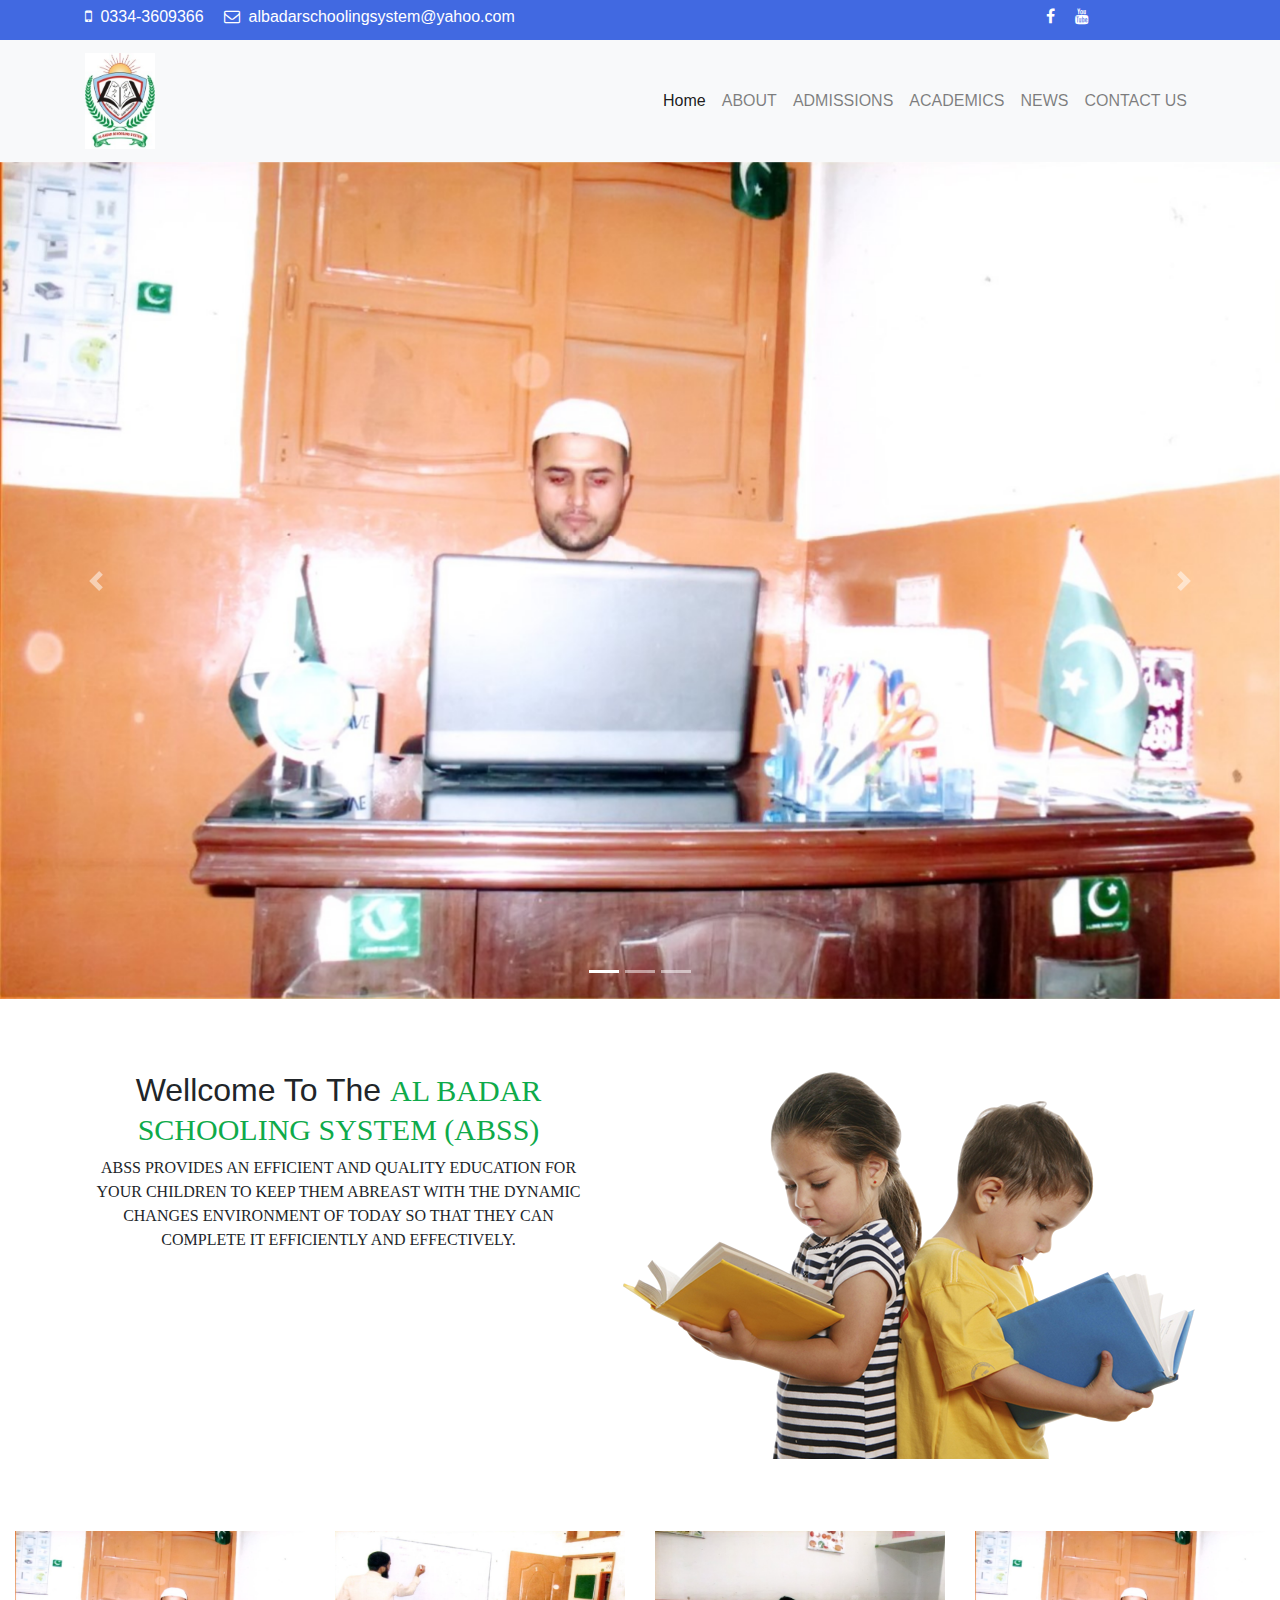
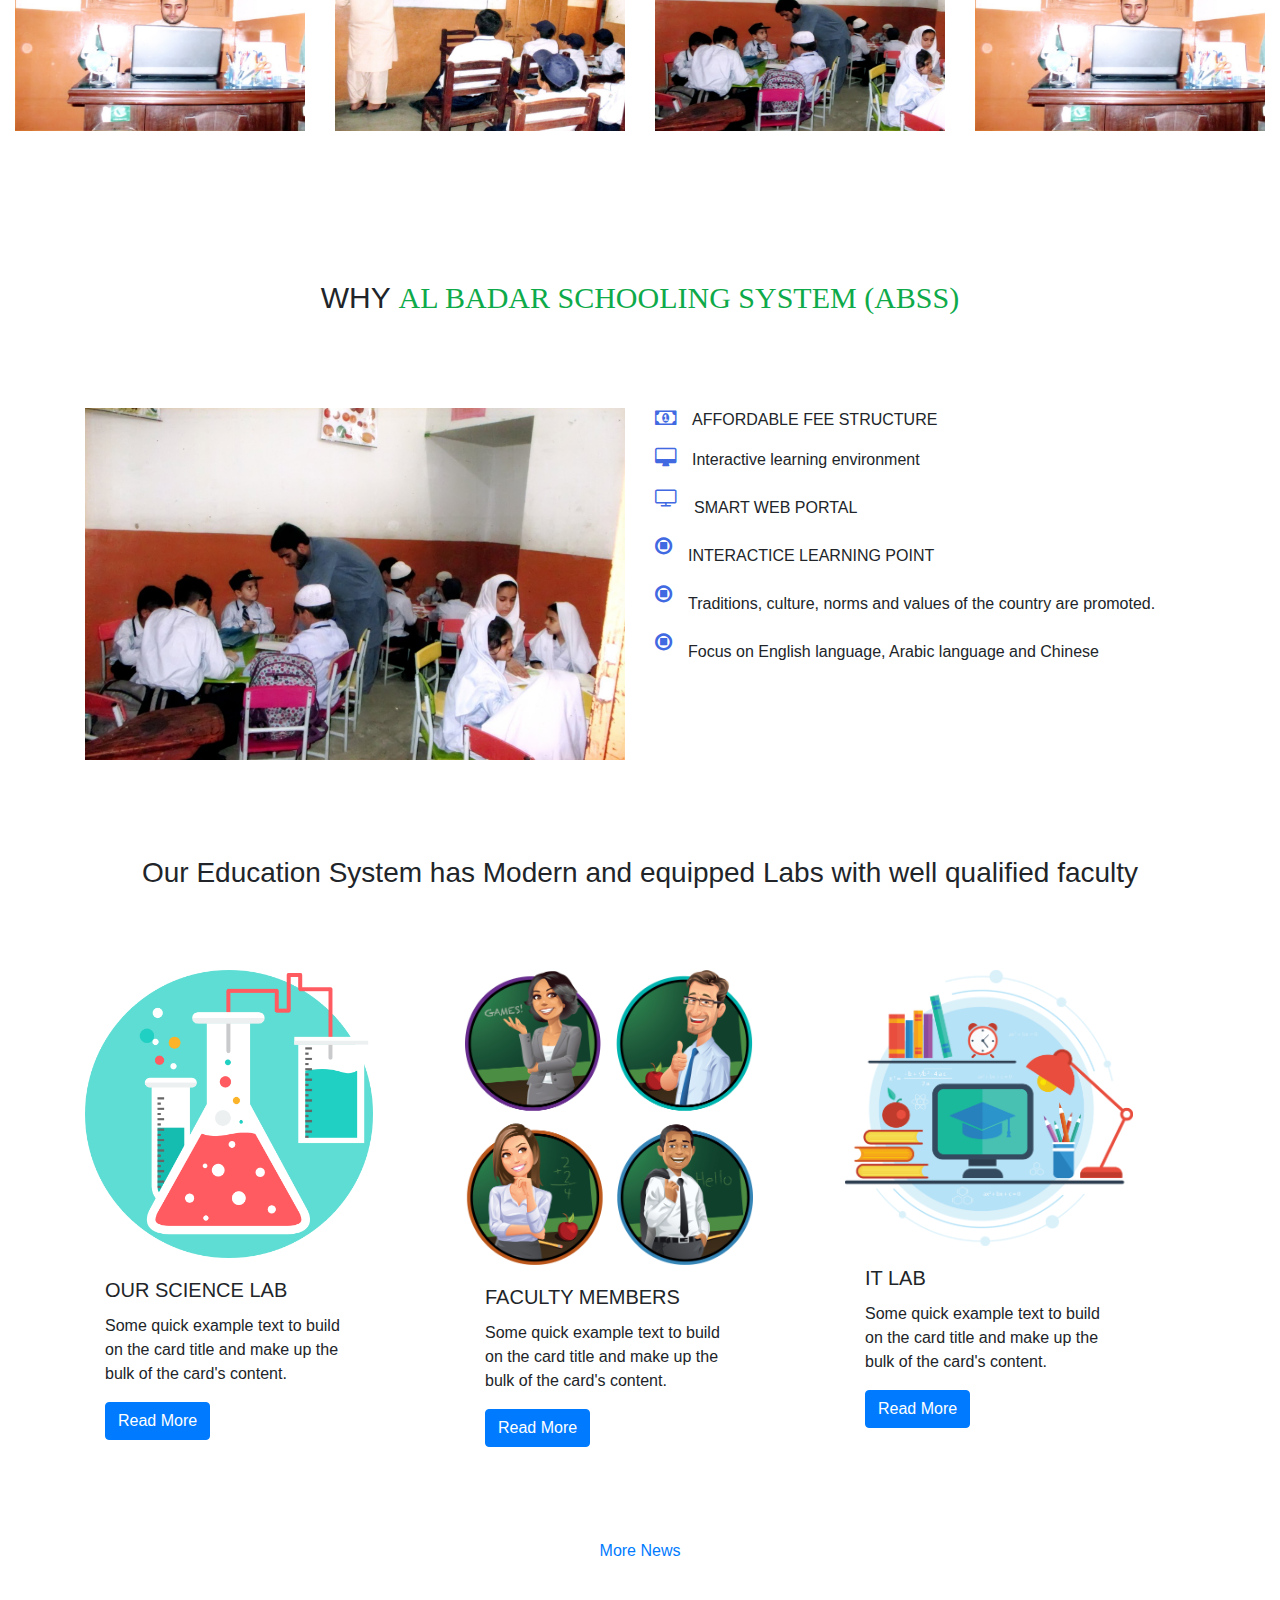
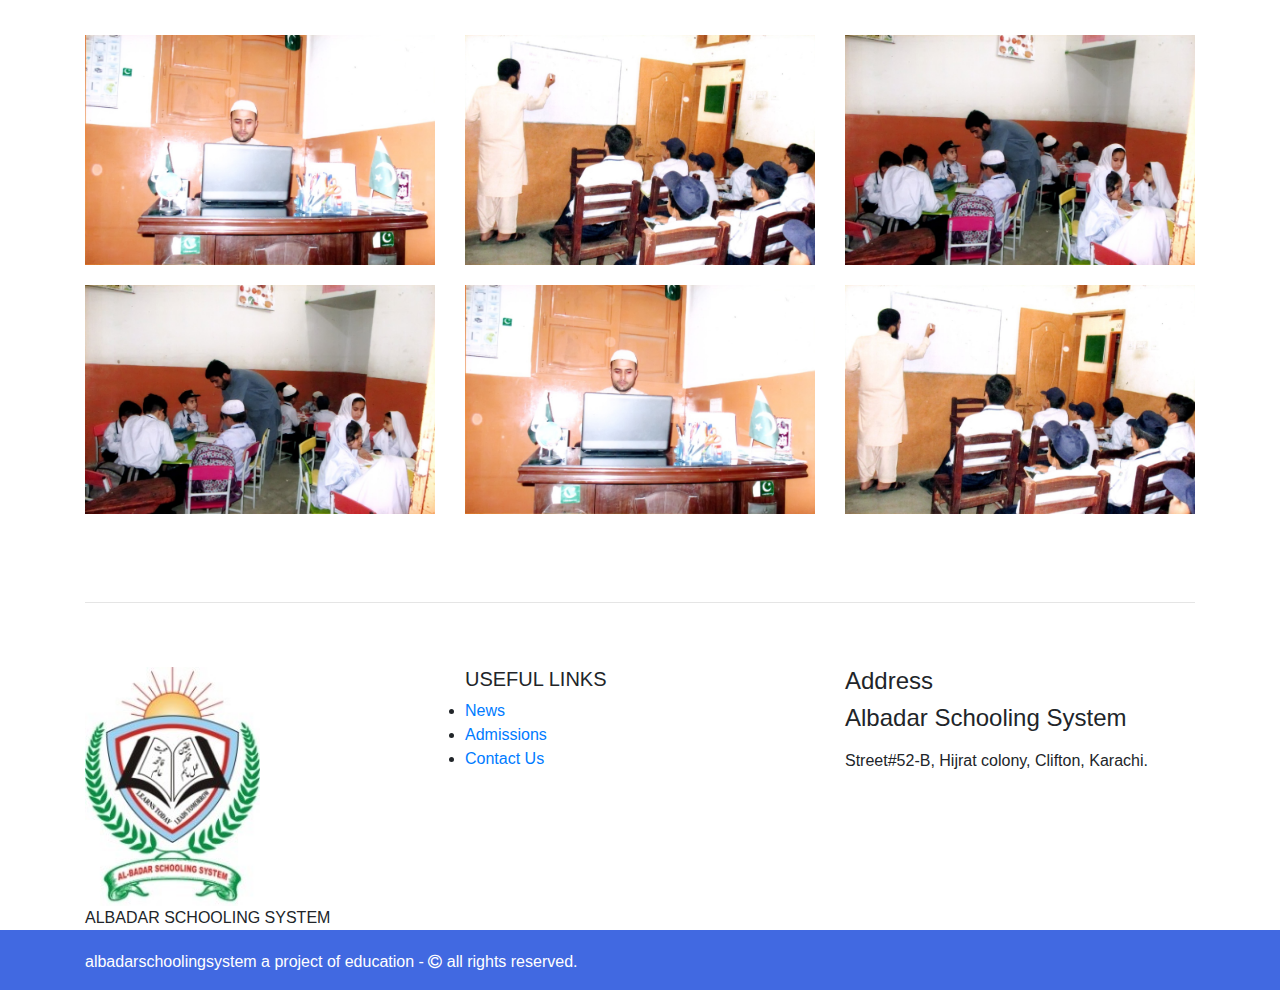
<file: index.html>
<!DOCTYPE html>
<html lang="en">

<head>
    <meta charset="UTF-8">
    <meta name="viewport" content="width=device-width, initial-scale=1.0">
    <link rel="stylesheet" href="css/style.css">
    <link rel="stylesheet" href="css/bootstrap.min.css">
    <link rel="stylesheet" href="css/font-awesome.css">
    <link rel="stylesheet" href="css/font-awesome.min.css">
    <title>Albadar Schooling System</title>
</head>

<body>
    <!-- topbar -->
    <div class="topbar topbarheight">
        <div class="container ">
            <div class="row ">
                <div class="col-9 col-lg-9 col-md-9 col-sm-9">
                    <a class="topanchor mr-3" href=""><i class="mr-1 fa fa-mobile" aria-hidden="true"></i>
                        0334-3609366</a>
                    <a class="topanchor" href=""><i class="mr-1 fa fa-envelope-o" aria-hidden="true"></i>
                        albadarschoolingsystem@yahoo.com</a>
                </div>
                <div class="col-3 text-center">
                    <a class="topanchor " href=""><i class=" mr-3 fa fa-facebook" aria-hidden="true"></i>
                    </a>
                    <a class="topanchor " href=""><i class="  fa fa-youtube" aria-hidden="true"></i>
                    </a>
                </div>
            </div>
        </div>
    </div>
    <!-- navbar -->

    <nav class="navbar sticky-top navbar-expand-lg navbar-light bg-light">
        <div class="container">
            <a class="navbar-brand" href="#"><img class="logo" src="images/logo.jpg" alt=""></a>
            <button class="navbar-toggler" type="button" data-toggle="collapse" data-target="#navbarNavDropdown"
                aria-controls="navbarNavDropdown" aria-expanded="false" aria-label="Toggle navigation">
                <span class="navbar-toggler-icon"></span>
            </button>
            <div class="collapse navbar-collapse" id="navbarNavDropdown">
                <ul class="navbar-nav ml-auto">
                    <li class="nav-item active">
                        <a class="nav-link" href="index.html">Home <span class="sr-only">(current)</span></a>
                    </li>
                    <li class="nav-item">
                        <a class="nav-link" href="about.html">ABOUT</a>
                    </li>
                    <li class="nav-item">
                        <a class="nav-link" href="admission.html">ADMISSIONS</a>
                    </li>

                    <li class="nav-item">
                        <a class="nav-link" href="academics.html">ACADEMICS</a>
                    </li>
                    <li class="nav-item">
                        <a class="nav-link" href="news.html">NEWS</a>
                    </li>
                    <!--<li class="nav-item">
                        <a class="nav-link" href="onlinelearning.html">ONLINE LEARNING</a>
                    </li>
                    <li class="nav-item">
                        <a class="nav-link" href="smartwebportal.html">SMART WEB PORTAL</a>
                    </li> -->
                    <li class="nav-item">
                        <a class="nav-link" href="contactus.html">CONTACT US</a>
                    </li>
                    <!-- <li class="nav-item dropdown">
                        <a class="nav-link dropdown-toggle" href="#" id="navbarDropdownMenuLink" data-toggle="dropdown"
                            aria-haspopup="true" aria-expanded="false">
                            Dropdown link
                        </a>
                        <div class="dropdown-menu" aria-labelledby="navbarDropdownMenuLink">
                            <a class="dropdown-item" href="#">Action</a>
                            <a class="dropdown-item" href="#">Another action</a>
                            <a class="dropdown-item" href="#">Something else here</a>
                        </div>
                    </li> -->
                </ul>
            </div>
        </div>
    </nav>
    </div>
    <div id="carouselExampleIndicators" class="carousel slide carousel-fade" data-ride="carousel">
        <ol class="carousel-indicators">
            <li data-target="#carouselExampleIndicators" data-slide-to="0" class="active"></li>
            <li data-target="#carouselExampleIndicators" data-slide-to="1"></li>
            <li data-target="#carouselExampleIndicators" data-slide-to="2"></li>
        </ol>
        <div class="carousel-inner">
            <div class="carousel-item active">
                <img class="d-block w-100" src="images/slider (1).jpg" alt="First slide">
            </div>
            <div class="carousel-item">
                <img class="d-block w-100" src="images/slider (2).jpg" alt="Second slide">
            </div>
            <div class="carousel-item">
                <img class="d-block w-100" src="images/slider (3).jpg" alt="Third slide">
            </div>

        </div>
        <a class="carousel-control-prev" href="#carouselExampleIndicators" role="button" data-slide="prev">
            <span class="carousel-control-prev-icon" aria-hidden="true"></span>
            <span class="sr-only">Previous</span>
        </a>
        <a class="carousel-control-next" href="#carouselExampleIndicators" role="button" data-slide="next">
            <span class="carousel-control-next-icon" aria-hidden="true"></span>
            <span class="sr-only">Next</span>
        </a>
    </div>
    <br>
    <br>
    <br>
    <div class="container">
        <div class="row">
            <div class="wellcome col">
                <h2>
                    Wellcome To The <span class="schoolname"> AL BADAR SCHOOLING SYSTEM (ABSS)</span>
                </h2>
                <P>
                    ABSS provides an efficient and quality education for your children to keep them abreast with the
                    dynamic changes environment of today so that they can complete it efficiently and effectively.
                </P>
                <!-- <div class="bton bg-success"><a href="">Read More</a></div> -->

            </div>
            <div class="col">
                <img class="wellcomeimage" src="images/students.png" alt="">
            </div>
        </div>
    </div>
    <br><br><br>
    <!-- admission register now news etc -->


    <div class="container-fluid">
        <div class="row">
            <div class="col-lg-3 col-md-4 col-sm-6 col-xs-12">
                <div class="hovereffect">
                    <img class="img-responsive" src="images/slider (1).jpg" alt="">
                    <div class="overlay">
                        <h2>Admission</h2>
                        <a class="info" href="admission.html">Read More</a>
                    </div>
                </div>

            </div>
            <div class="col-lg-3 col-md-4 col-sm-6 col-xs-12">
                <div class="hovereffect">
                    <img class="img-responsive" src="images/slider (2).jpg" alt="">
                    <div class="overlay">
                        <h2>Registration</h2>
                        <a class="info" href="admission.html">Read More</a>
                    </div>
                </div>

            </div>
            <div class="col-lg-3 col-md-4 col-sm-6 col-xs-12">
                <div class="hovereffect">
                    <img class="img-responsive" src="images/slider (3).jpg" alt="">
                    <div class="overlay">
                        <h2>Academics</h2>
                        <a class="info" href="academics.html">Read More</a>
                    </div>
                </div>

            </div>
            <div class="col-lg-3 col-md-4 col-sm-6 col-xs-12">
                <div class="hovereffect">
                    <img class="img-responsive" src="images/slider (1).jpg" alt="">
                    <div class="overlay">
                        <h2>Contact Us</h2>
                        <a class="info" href="contactus.html">Read More</a>
                    </div>
                </div>

            </div>
        </div>
    </div>

    <br>
    <br>
    <br>
    <br>
    <br>
    <br>
    <div class="container">
        <div class="why row">
            <div class="col-12">
                <p>WHY <span class="schoolname"> AL BADAR SCHOOLING SYSTEM (ABSS)</span></p>
            </div>
        </div>
    </div>
    <br>
    <br>
    <br>

    <div class="container reason">
        <div class="row">
            <div class="col-6">
                <img class="kids3" width="500px" src="images/slider (3).jpg" alt="">
            </div>
            <ul>
                <li class="reason reason1"><i class="fa fa-money mr-3" aria-hidden="true"></i>
                    <p class="">AFFORDABLE FEE STRUCTURE</p>
                </li>
                <li class="reason reason1"> <i class="fa fa-desktop mr-3" aria-hidden="true"></i>

                    <p class="">Interactive learning environment</p>
                </li>
                <li class="reason reason1"><i class="fa fa-television mr-3" aria-hidden="true"></i>
                    <p class="mt-2">SMART WEB PORTAL</p>
                </li>
                <li class="reason reason1"><i class="fa fa-stop-circle-o mr-3" aria-hidden="true"></i>
                    <p class="mt-2">INTERACTICE LEARNING POINT</p>
                </li>
                <li class="reason reason1"><i class="fa fa-stop-circle-o mr-3" aria-hidden="true"></i>
                    <p class="mt-2">Traditions, culture, norms and values of the country are promoted.</p>
                </li>
                <li class="reason reason1"><i class="fa fa-stop-circle-o mr-3" aria-hidden="true"></i>
                    <p class="mt-2">Focus on English language, Arabic language and Chinese
                    </p>
                </li>            </ul>
            <!-- <div class="col-6 reasons">
                <div class="reason reason1 my-3 ">
                    <i class="fa fa-money mr-3" aria-hidden="true"></i>
                    <p class="">AFFORDABLE FEE STRUCTURE</p>
                </div>
                <div class="reason reason2 my-3">
                    <i class="fa fa-desktop mr-3" aria-hidden="true"></i>
                    <p class="">Interactive learning environment</p>
                </div>
                <div class="reason reason3 my-3">
                    <i class="fa fa-television mr-3" aria-hidden="true"></i>
                    <p class="mt-2">SMART WEB PORTAL</p>
                </div>
                <div class="reason reason4 my-3">
                    <i class="fa fa-stop-circle-o mr-3" aria-hidden="true"></i>
                    <p class="mt-2">INTERACTICE LEARNING POINT</p>
                </div>
            </div> -->
        </div>
    </div>
    <br>
    <br>
    <br>
    <br>

    <!-- news and events -->
    <div class="container">
        <div class="row">
            <div class="news col-12">
                <h3>Our Education System has Modern and equipped Labs with well qualified faculty</h3>
            </div>
        </div>
    </div>
    <br>
    <br>
    <br>
    <!-- card section starts -->

    <div class="container">
        <div class="row">
            <div class="col-4">
                <div class="card1" style="width: 18rem;">
                    <img class="card-img-top" src="images/science.png" alt="Card image cap">
                    <div class="card-body">
                        <h5 class="card-title">OUR SCIENCE LAB</h5>
                        <p class="card-text">Some quick example text to build on the card title and make up the bulk of
                            the card's content.</p>
                        <a href="#" class="btn btn-primary">Read More</a>
                    </div>
                </div>
            </div>
            <div class="col-4">
                <div class="card2" style="width: 18rem;">
                    <img class="card-img-top" src="images/staff.png" alt="Card image cap">
                    <div class="card-body">
                        <h5 class="card-title">FACULTY MEMBERS</h5>
                        <p class="card-text">Some quick example text to build on the card title and make up the bulk of
                            the card's content.</p>
                        <a href="#" class="btn btn-primary">Read More</a>
                    </div>
                </div>
            </div>
            <div class="col-4">
                <div class="card3" style="width: 18rem;">
                    <img class="card-img-top" src="images/IT LAB.png" alt="Card image cap">
                    <div class="card-body">
                        <h5 class="card-title">IT LAB</h5>
                        <p class="card-text">Some quick example text to build on the card title and make up the bulk of
                            the card's content.</p>
                        <a href="#" class="btn btn-primary">Read More</a>
                    </div>
                </div>
            </div>


        </div>
    </div>
    <br>
    <br>
    <br>

    <div class="btn1"><a href="">More News</a></div>
    <br>
    <br>
    <br>
    <!-- image gallery -->
    <div class="gallerycontainer container">
        <div class="row">
            <div class="col-4">
                <img class="gallery1" src="images/slider (1).jpg" alt="">
            </div>
            <div class=" col-4">
                <img class="gallery2" src="images/slider (2).jpg" alt="">
            </div>
            <div class="col-4">
                <img class="gallery3" src="images/slider (3).jpg" alt="">
            </div>
            <div class="col-4">
                <img class="gallery4" src="images/slider (3).jpg" alt="">
            </div>
            <div class=" col-4">
                <img class="gallery5" src="images/slider (1).jpg" alt="">
            </div>
            <div class="col-4">
                <img class="gallery6" src="images/slider (2).jpg" alt="">
            </div>
        </div>
    </div>
    <br>
    <br>
    <br>
    <div class="container">
        <div class="row">
            <!-- <div class="col-1">
            
        </div> -->
            <div class="col">
                <hr>
            </div>
            <!-- <div class="col-1">
            
        </div> -->
        </div>
    </div>
    <br><br>
    <div class="container">
        <div class="row">
            <div class=" col-4">
                <img class="footer1 logo2" src="images/logo.jpg" alt="logo">
                <div> ALBADAR SCHOOLING SYSTEM</div>
            </div>

            <div class="footer2 col-4">
                <h5>USEFUL LINKS</h4>
                    <ul>
                        <li> <a href="news.html">News</a></li>
                        <li><a href="admission.html">Admissions</a></li>
                        <li><a href="contactus.html">Contact Us</a></li>
                    </ul>
            </div>
            <div class="footer3 col-4">
                <h4>Address</h4>
                <h4>Albadar Schooling System</h4>
                <p>
                <Address> Street#52-B, Hijrat colony, Clifton, Karachi.
                </Address>
                </p>
            </div>
        </div>
    </div>
    <div class="footer container-fluid">
        <div class="row">
            <div class="container">
                <div class="row">
                    <div class=" col">
                        albadarschoolingsystem a project of education - <i class="fa fa-copyright"
                            aria-hidden="true"></i>
                        all rights reserved.
                    </div>
                </div>
            </div>


        </div>
    </div>
    <!-- scroll to top button -->
    <button onclick="topFunction()" id="myBtn" title="Go to top"><i class="fa fa-arrow-circle-up"
            aria-hidden="true"></i>
    </button>
</body>
<script type="text/javascript" src="js/bootstrap.min.js"></script>
<script type="text/javascript" src="js/jquery-3.5.1.min.js"></script>
<script type="text/javascript" src="js/popper.min.js"></script>
<script type="text/javascript" src="js/jquery-3.2.1.slim.min.js"></script>
<script type="text/javascript" src="js/bootstrap.bundle.min.js"></script>
<script type="text/javascript" src="js/app.js"></script>

</html>
</file>
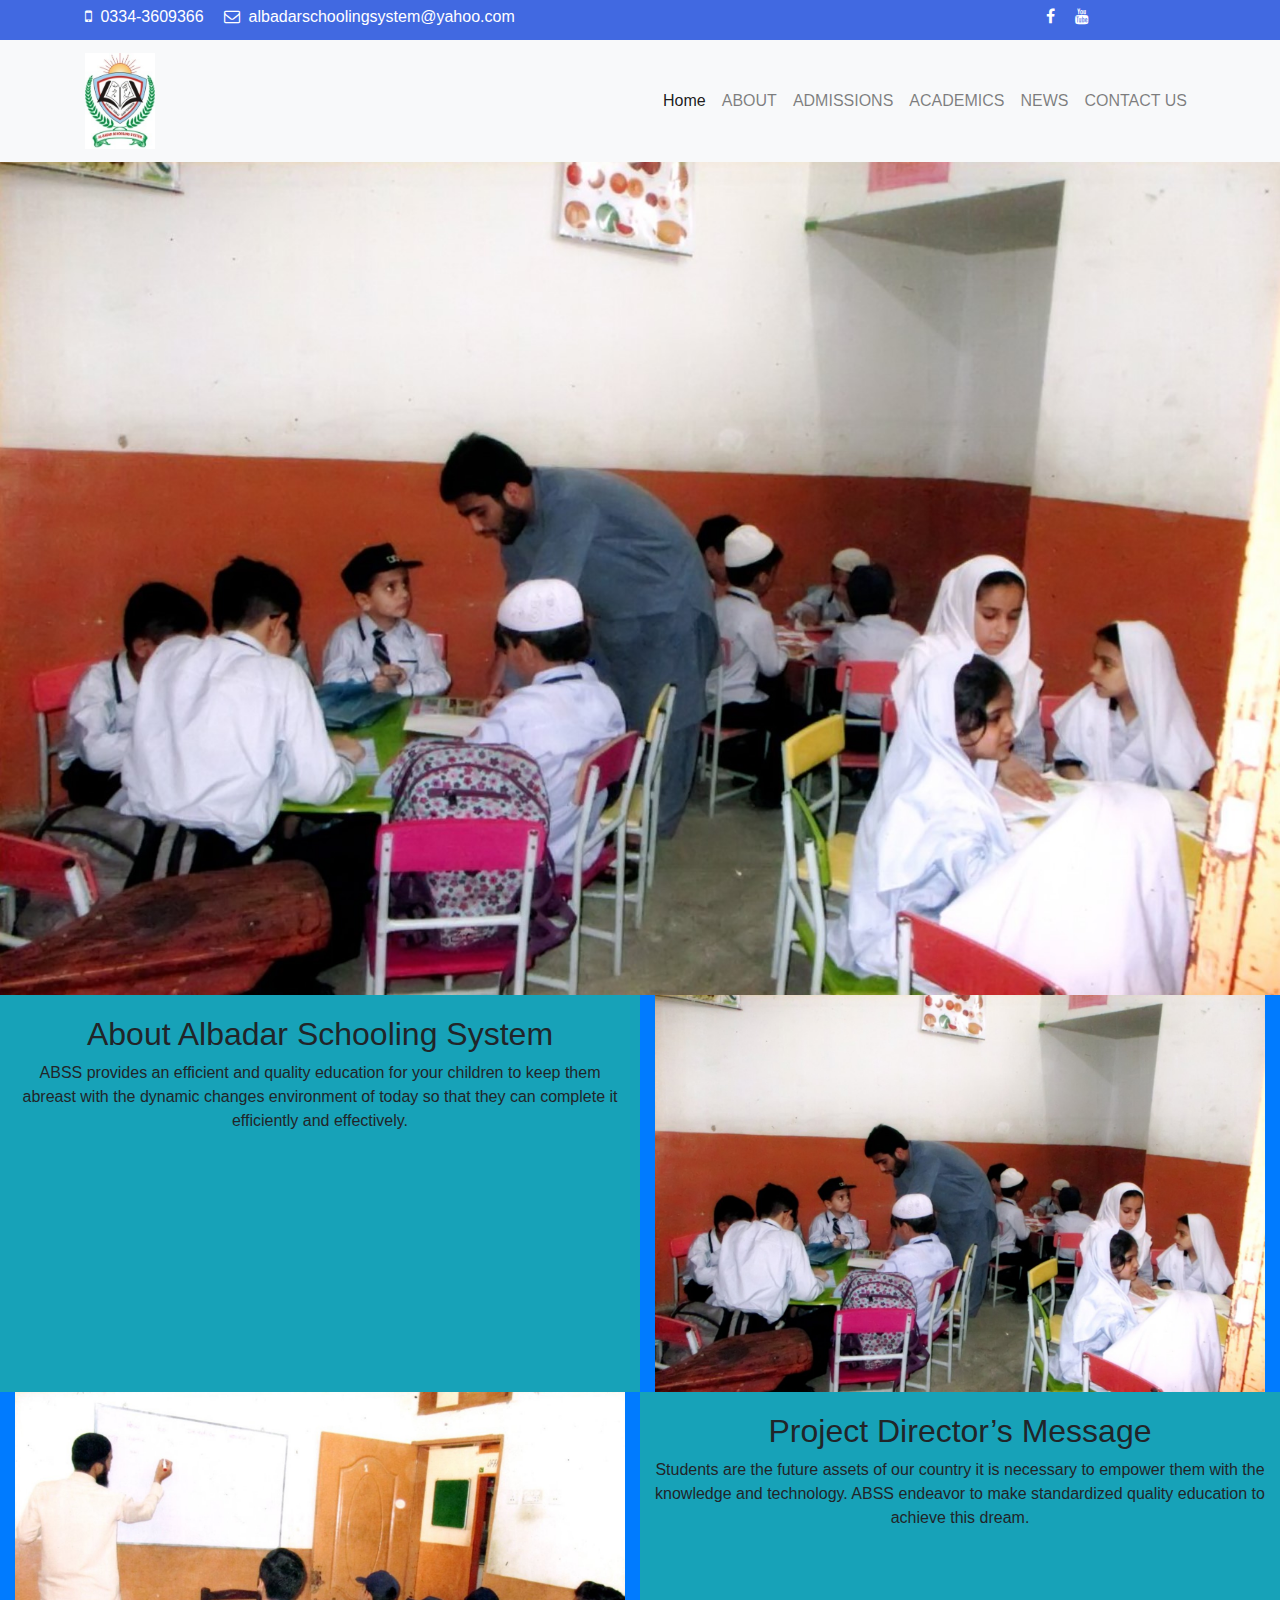
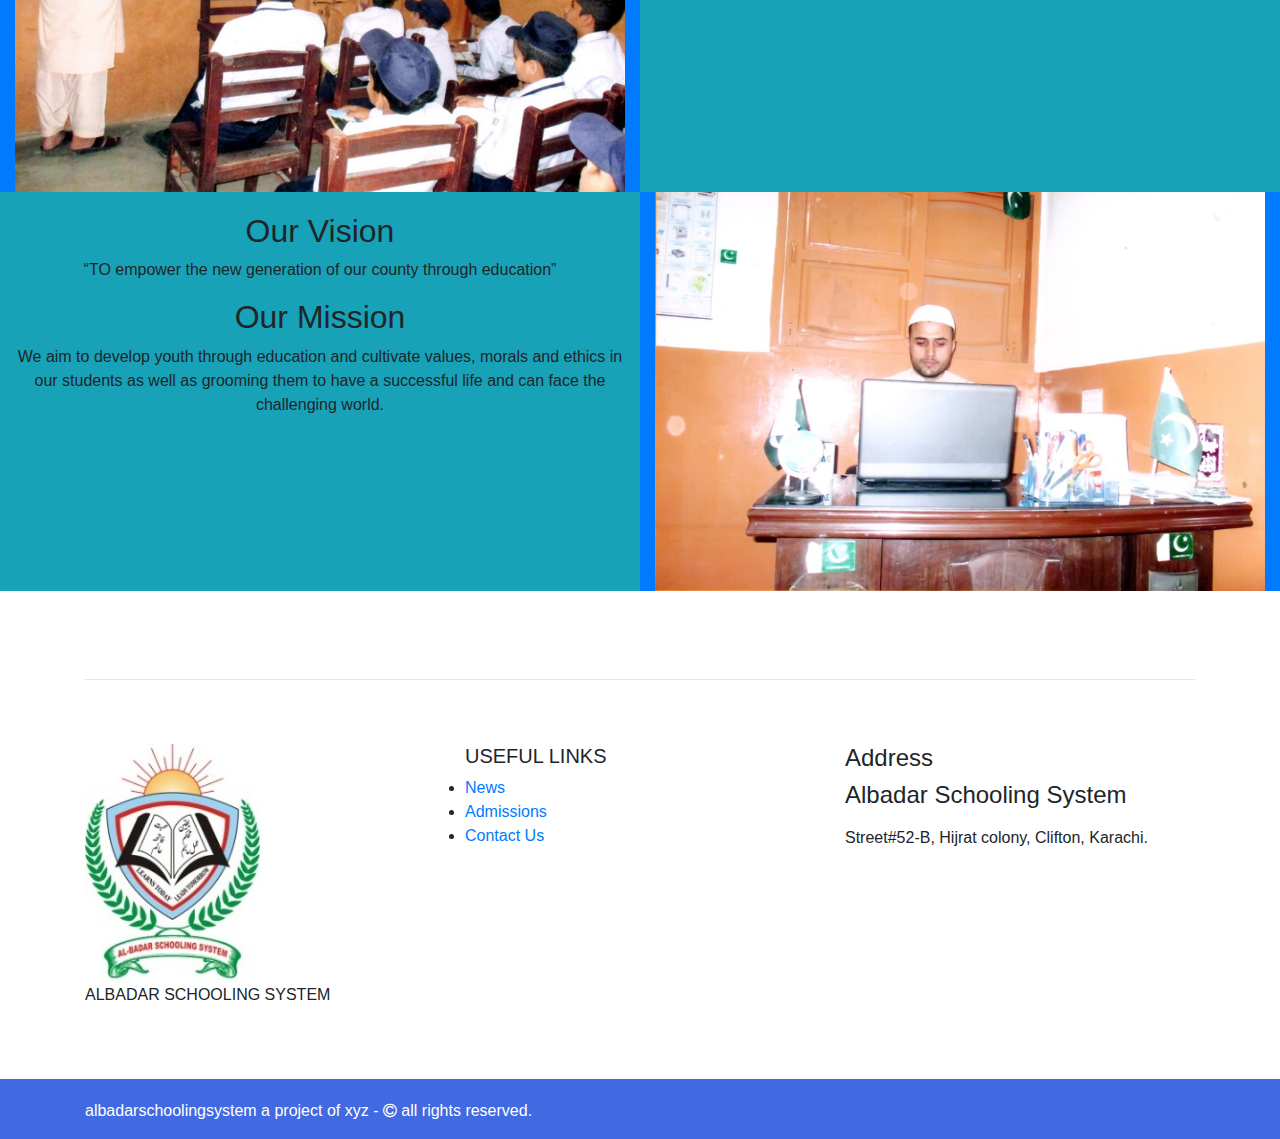
<file: about.html>
<!DOCTYPE html>
<html lang="en">

<head>
    <meta charset="UTF-8">
    <meta name="viewport" content="width=device-width, initial-scale=1.0">
    <link rel="stylesheet" href="css/style.css">
    <link rel="stylesheet" href="css/bootstrap.min.css">
    <link rel="stylesheet" href="css/font-awesome.css">
    <link rel="stylesheet" href="css/font-awesome.min.css">
    <title>Albadar Schooling System</title>
</head>

<body>
    <!-- topbar -->
    <div class="topbar topbarheight">
        <div class="container">
            <div class="row">
                <div class="col-9">
                    <a class="topanchor mr-3" href=""><i class="mr-1 fa fa-mobile" aria-hidden="true"></i>
                        0334-3609366</a>
                    <a class="topanchor" href=""><i class="mr-1 fa fa-envelope-o" aria-hidden="true"></i>
                        albadarschoolingsystem@yahoo.com</a>
                </div>
                <div class="col-3 text-center">
                    <a class="topanchor " href=""><i class=" mr-3 fa fa-facebook" aria-hidden="true"></i>
                    </a>
                    <a class="topanchor " href=""><i class="  fa fa-youtube" aria-hidden="true"></i>
                    </a>
                </div>
            </div>
        </div>
    </div>
    <!-- navbar -->
    <nav class="navbar sticky-top navbar-expand-lg navbar-light bg-light">
        <div class="container">
            <a class="navbar-brand" href="#"><img class="logo" src="images/logo.jpg" alt=""></a>
            <button class="navbar-toggler" type="button" data-toggle="collapse" data-target="#navbarNavDropdown"
                aria-controls="navbarNavDropdown" aria-expanded="false" aria-label="Toggle navigation">
                <span class="navbar-toggler-icon"></span>
            </button>
            <div class="collapse navbar-collapse" id="navbarNavDropdown">
                <ul class="navbar-nav ml-auto">
                    <li class="nav-item active">
                        <a class="nav-link" href="index.html">Home <span class="sr-only">(current)</span></a>
                    </li>
                    <li class="nav-item">
                        <a class="nav-link" href="about.html">ABOUT</a>
                    </li>
                    <li class="nav-item">
                        <a class="nav-link" href="admission.html">ADMISSIONS</a>
                    </li>

                    <li class="nav-item">
                        <a class="nav-link" href="academics.html">ACADEMICS</a>
                    </li>
                    <li class="nav-item">
                        <a class="nav-link" href="news.html">NEWS</a>
                    </li>
                    <!--<li class="nav-item">
                        <a class="nav-link" href="onlinelearning.html">ONLINE LEARNING</a>
                    </li>
                    <li class="nav-item">
                        <a class="nav-link" href="smartwebportal.html">SMART WEB PORTAL</a>
                    </li> -->
                    <li class="nav-item">
                        <a class="nav-link" href="contactus.html">CONTACT US</a>
                    </li>
                    <!-- <li class="nav-item dropdown">
                        <a class="nav-link dropdown-toggle" href="#" id="navbarDropdownMenuLink" data-toggle="dropdown"
                            aria-haspopup="true" aria-expanded="false">
                            Dropdown link
                        </a>
                        <div class="dropdown-menu" aria-labelledby="navbarDropdownMenuLink">
                            <a class="dropdown-item" href="#">Action</a>
                            <a class="dropdown-item" href="#">Another action</a>
                            <a class="dropdown-item" href="#">Something else here</a>
                        </div>
                    </li> -->
                </ul>
            </div>
        </div>
    </nav>
    <!-- big image here -->
    <img class="sliderimage" src="images/slider (3).jpg" alt="library">
    <!-- about section starts here -->
    <div class="container-fluid">
        <div class="row">
            <div class="about col-6 bg-info">
                <h2>
                    About Albadar Schooling System
                </h2>
                <P>
                    ABSS provides an efficient and quality education for your children to keep them abreast with the
                    dynamic changes environment of today so that they can complete it efficiently and effectively.
                </P>


            </div>
            <div class="col-6 bg-primary">
                <img class="sliderimage" src="images/slider (3).jpg" alt="">
            </div>
        </div>
    </div>
    <div class="container-fluid">
        <div class="row">

            <div class="col-6 bg-primary">
                <img class="sliderimage" src="images/slider (2).jpg" alt="">
            </div>
            <div class="about col-6 bg-info">
                <h2>
                    Project Director’s Message
                </h2>
                <P>
                    Students are the future assets of our country it is necessary to empower them with the knowledge and
                    technology.
                    ABSS endeavor to make standardized quality education to achieve this dream.

                </P>


            </div>
        </div>
    </div>
    <div class="container-fluid">
        <div class="row">
            <div class="about col-6 bg-info">
                <h2>
                    Our Vision
                </h2>
                <P>
                    “TO empower the new generation of our county through education”
                </P>
                <h2>
                    Our Mission
                </h2>
                <P>
                    We aim to develop youth through education and cultivate values, morals and ethics in our students as
                    well as grooming them to have a successful life and can face the challenging world.
                </P>


            </div>
            <div class="col-6 bg-primary">
                <img class="sliderimage" src="images/slider (1).jpg" alt="">
            </div>
        </div>
    </div>
    <br>
    <br>
    <br>
    <div class="container">
        <div class="row">
            <!-- <div class="col-1">
            
        </div> -->
            <div class="col">
                <hr>
            </div>
            <!-- <div class="col-1">
            
        </div> -->
        </div>
    </div>
    <br><br>
    <div class="container">
        <div class="row">
            <div class=" col-4">
                <img class="footer1 logo2" src="images/logo.jpg" alt="logo">
                <div> ALBADAR SCHOOLING SYSTEM</div>
            </div>

            <div class="footer2 col-4">
                <h5>USEFUL LINKS</h4>
                    <ul>
                        <li> <a href="news.html">News</a></li>
                        <li><a href="admission.html">Admissions</a></li>
                        <li><a href="contactus.html">Contact Us</a></li>
                    </ul>
            </div>
            <div class="footer3 col-4">
                <h4>Address</h4>
                <h4>Albadar Schooling System</h4>
                <p>
                <Address> Street#52-B, Hijrat colony, Clifton, Karachi.
                </Address>
                </p>
            </div>
        </div>
    </div>
    <br>
    <br>
    <br>

    <div class="footer container-fluid">
        <div class="row">
            <div class="container">
                <div class="row">
                    <div class=" col">
                        albadarschoolingsystem a project of xyz - <i class="fa fa-copyright" aria-hidden="true"></i>
                        all rights reserved.
                    </div>
                </div>
            </div>


        </div>
    </div>
    <!-- scroll to top button -->
    <button onclick="topFunction()" id="myBtn" title="Go to top"><i class="fa fa-arrow-circle-up" aria-hidden="true"></i>
    </button>
</body>
<script type="text/javascript" src="js/bootstrap.min.js"></script>
<script type="text/javascript" src="js/jquery-3.5.1.min.js"></script>
<script type="text/javascript" src="js/popper.min.js"></script>
<script type="text/javascript" src="js/jquery-3.2.1.slim.min.js"></script>
<script type="text/javascript" src="js/bootstrap.bundle.min.js"></script>
<script type="text/javascript" src="js/app.js"></script>

</html>
</file>
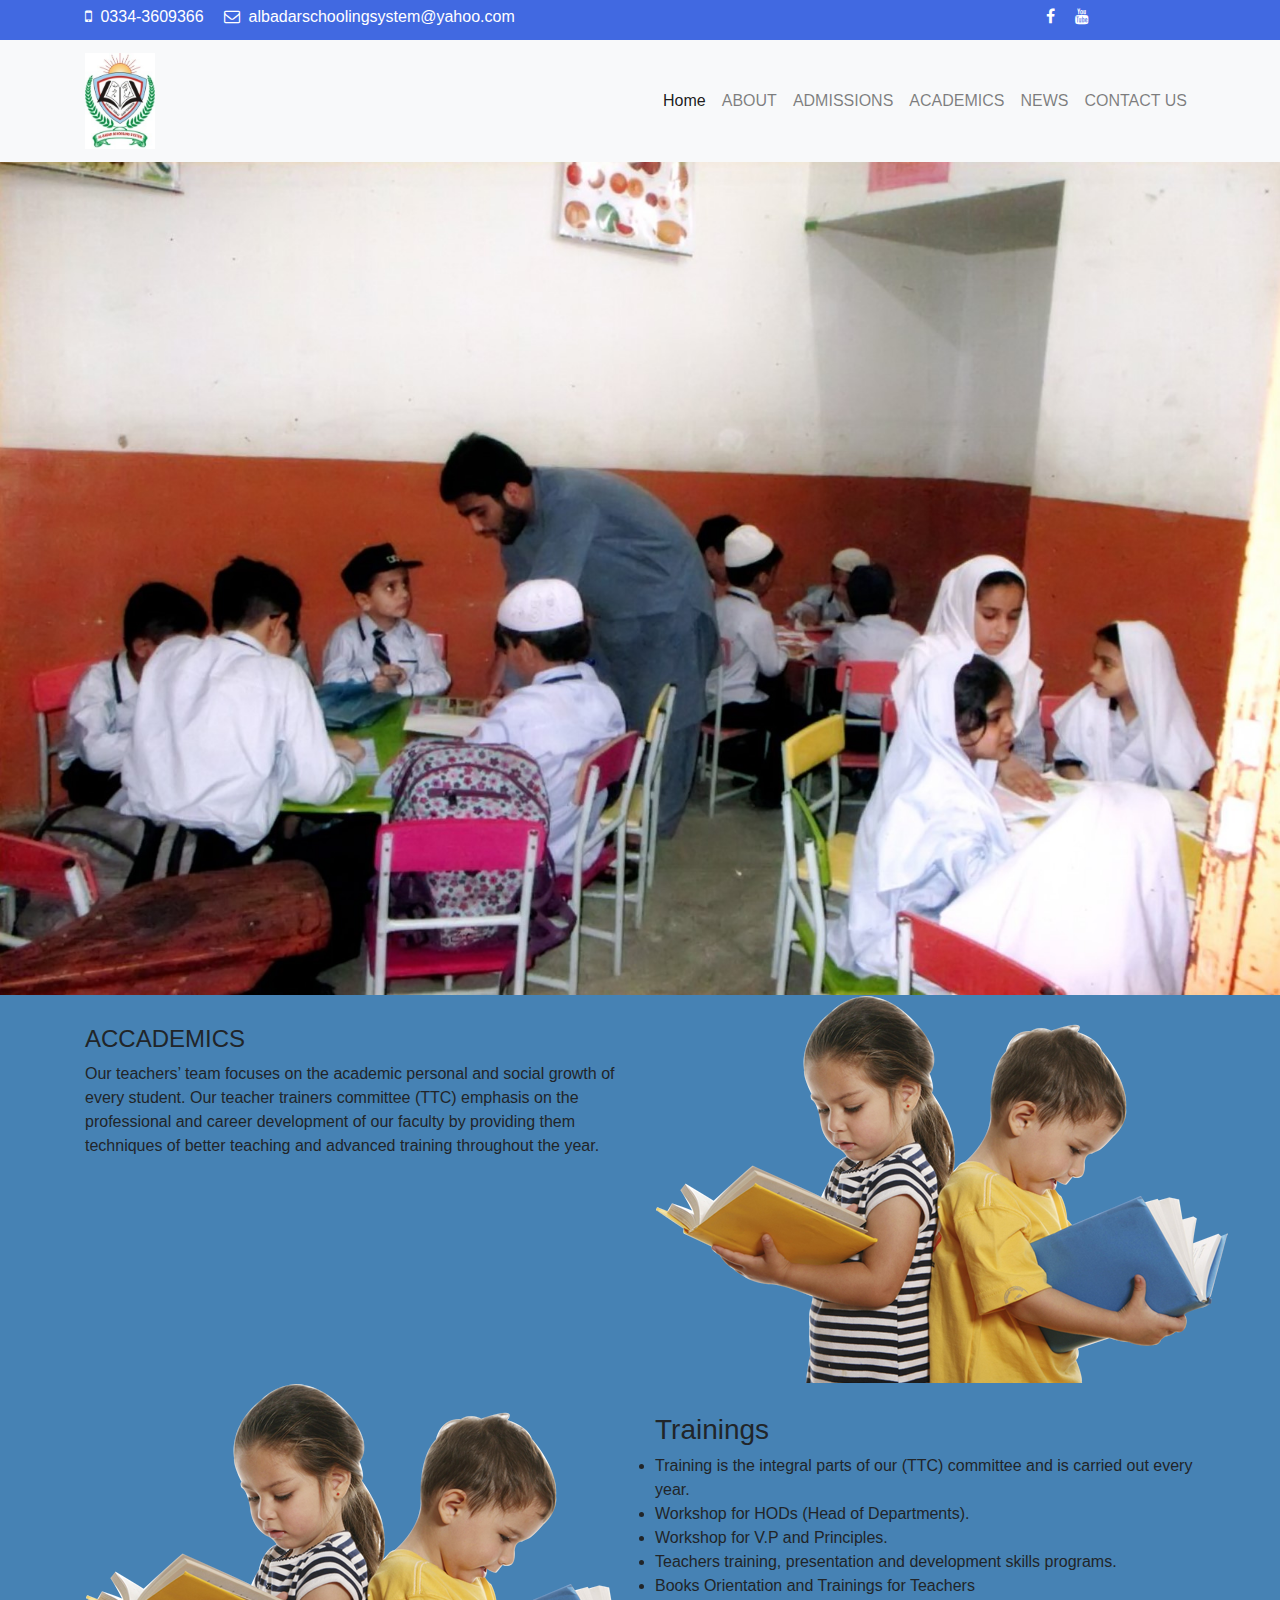
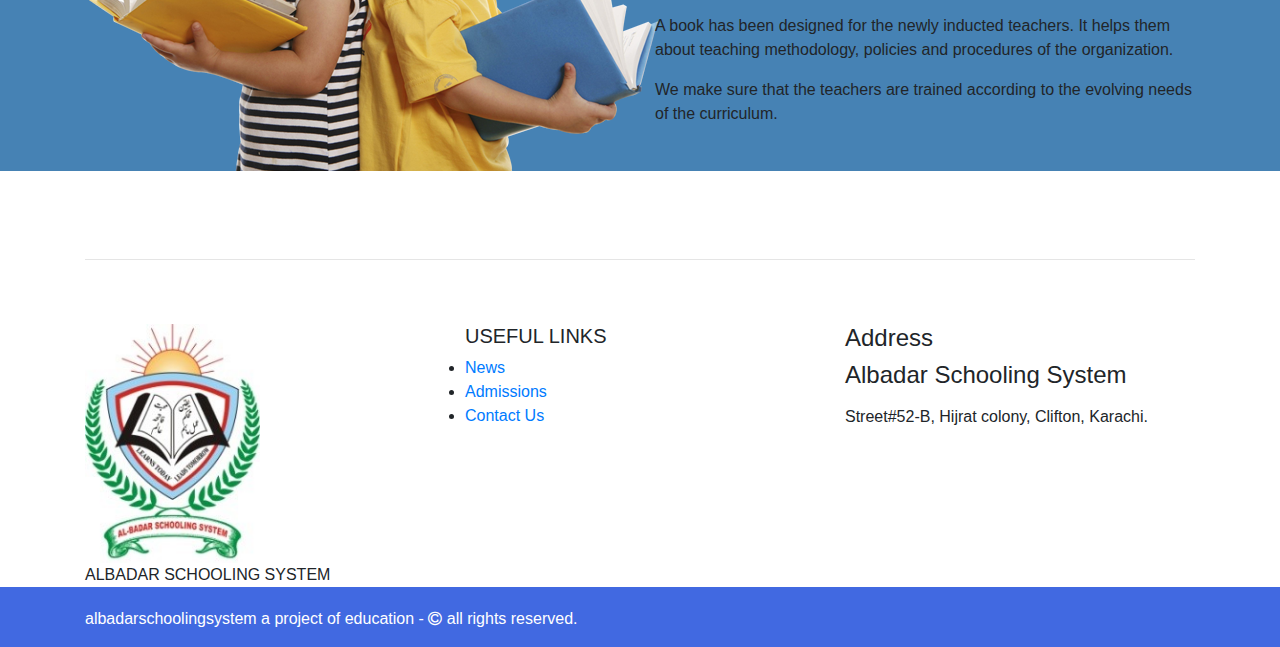
<file: academics.html>
<!DOCTYPE html>
<html lang="en">

<head>
    <meta charset="UTF-8">
    <meta name="viewport" content="width=device-width, initial-scale=1.0">
    <link rel="stylesheet" href="css/style.css">
    <link rel="stylesheet" href="css/bootstrap.min.css">
    <link rel="stylesheet" href="css/font-awesome.css">
    <link rel="stylesheet" href="css/font-awesome.min.css">
    <title>Albadar Schooling System</title>
</head>

<body>
    <!-- topbar -->
    <div class="topbar topbarheight">
        <div class="container">
            <div class="row">
                <div class="col-9">
                    <a class="topanchor mr-3" href=""><i class="mr-1 fa fa-mobile" aria-hidden="true"></i>
                        0334-3609366</a>
                    <a class="topanchor" href=""><i class="mr-1 fa fa-envelope-o" aria-hidden="true"></i>
                        albadarschoolingsystem@yahoo.com</a>
                </div>
                <div class="col-3 text-center">
                    <a class="topanchor " href=""><i class=" mr-3 fa fa-facebook" aria-hidden="true"></i>
                    </a>
                    <a class="topanchor " href=""><i class="  fa fa-youtube" aria-hidden="true"></i>
                    </a>
                </div>
            </div>
        </div>
    </div>
    <!-- navbar -->
    <nav class="navbar sticky-top navbar-expand-lg navbar-light bg-light">
        <div class="container">
            <a class="navbar-brand" href="#"><img class="logo" src="images/logo.jpg" alt=""></a>
            <button class="navbar-toggler" type="button" data-toggle="collapse" data-target="#navbarNavDropdown"
                aria-controls="navbarNavDropdown" aria-expanded="false" aria-label="Toggle navigation">
                <span class="navbar-toggler-icon"></span>
            </button>
            <div class="collapse navbar-collapse" id="navbarNavDropdown">
                <ul class="navbar-nav ml-auto">
                    <li class="nav-item active">
                        <a class="nav-link" href="index.html">Home <span class="sr-only">(current)</span></a>
                    </li>
                    <li class="nav-item">
                        <a class="nav-link" href="about.html">ABOUT</a>
                    </li>
                    <li class="nav-item">
                        <a class="nav-link" href="admission.html">ADMISSIONS</a>
                    </li>

                    <li class="nav-item">
                        <a class="nav-link" href="academics.html">ACADEMICS</a>
                    </li>
                    <li class="nav-item">
                        <a class="nav-link" href="news.html">NEWS</a>
                    </li>
                    <!--<li class="nav-item">
                        <a class="nav-link" href="onlinelearning.html">ONLINE LEARNING</a>
                    </li>
                    <li class="nav-item">
                        <a class="nav-link" href="smartwebportal.html">SMART WEB PORTAL</a>
                    </li> -->
                    <li class="nav-item">
                        <a class="nav-link" href="contactus.html">CONTACT US</a>
                    </li>
                    <!-- <li class="nav-item dropdown">
                        <a class="nav-link dropdown-toggle" href="#" id="navbarDropdownMenuLink" data-toggle="dropdown"
                            aria-haspopup="true" aria-expanded="false">
                            Dropdown link
                        </a>
                        <div class="dropdown-menu" aria-labelledby="navbarDropdownMenuLink">
                            <a class="dropdown-item" href="#">Action</a>
                            <a class="dropdown-item" href="#">Another action</a>
                            <a class="dropdown-item" href="#">Something else here</a>
                        </div>
                    </li> -->
                </ul>
            </div>
        </div>
    </nav>
    <!-- big image here -->
    <img class="sliderimage" src="images/slider (3).jpg" alt="library">

    <div class="mid container-fluid">
        <div class="container">
            <div class="row">
                <div class="aca col-6">
                    <h4>ACCADEMICS</h4>
                    <p>Our teachers’ team focuses on the academic personal and social growth of every student.
                        Our teacher trainers committee (TTC) emphasis on the professional and career development of our
                        faculty by providing them techniques of better teaching and advanced training throughout the
                        year.
                    </p>
                    
                </div>
                <div class="col-6">
                    <img class="wellcomeimage" src="images/students.png" alt="">
                </div>
            </div>
        </div>
    </div>
    <div class="mid container-fluid">
        <div class="container">
            <div class="row">
                <div class="col-6">
                    <img class="wellcomeimage" src="images/students.png" alt="">
                </div>
                <div class="aca col-6">
                    <h3> Trainings</h3>


                    <ul>
                        <li>
                            Training is the integral parts of our (TTC) committee and is carried out every year.
                        </li>
                        <li>
                            Workshop for HODs (Head of Departments).
                        </li>
                        <li>
                            Workshop for V.P and Principles.
                        </li>
                        <li>
                            Teachers training, presentation and development skills programs.
                        </li>
                        <li>
                            Books Orientation and Trainings for Teachers
                        </li>
                    </ul>
                    <p> A book has been designed for the newly inducted teachers. It helps them about teaching
                        methodology, policies and procedures of the organization.</p>
                        <p>We make sure that the teachers are trained according to the evolving needs of the curriculum.</p>
                </div>

            </div>
        </div>
    </div>

    <br>
    <br>
    <br>

    <div class="container">
        <div class="row">
            <!-- <div class="col-1">
            
        </div> -->
            <div class="col">
                <hr>
            </div>
            <!-- <div class="col-1">
            
        </div> -->
        </div>
    </div>
    <br><br>
    <div class="container">
        <div class="row">
            <div class=" col-4">
                <img class="footer1 logo2" src="images/logo.jpg" alt="logo">
                <div> ALBADAR SCHOOLING SYSTEM</div>
            </div>

            <div class="footer2 col-4">
                <h5>USEFUL LINKS</h4>
                    <ul>
                        <li> <a href="news.html">News</a></li>
                        <li><a href="admission.html">Admissions</a></li>
                        <li><a href="contactus.html">Contact Us</a></li>
                    </ul>
            </div>
            <div class="footer3 col-4">
                <h4>Address</h4>
                <h4>Albadar Schooling System</h4>
                <p>
                <Address> Street#52-B, Hijrat colony, Clifton, Karachi.
                </Address>
                </p>
            </div>
        </div>
    </div>
    <div class="footer container-fluid">
        <div class="row">
            <div class="container">
                <div class="row">
                    <div class=" col">
                        albadarschoolingsystem a project of education - <i class="fa fa-copyright"
                            aria-hidden="true"></i>
                        all rights reserved.
                    </div>
                </div>
            </div>


        </div>
    </div>
    <!-- scroll to top button -->
    <button onclick="topFunction()" id="myBtn" title="Go to top"><i class="fa fa-arrow-circle-up" aria-hidden="true"></i>
    </button>
</body>
<script type="text/javascript" src="js/bootstrap.min.js"></script>
<script type="text/javascript" src="js/jquery-3.5.1.min.js"></script>
<script type="text/javascript" src="js/popper.min.js"></script>
<script type="text/javascript" src="js/jquery-3.2.1.slim.min.js"></script>
<script type="text/javascript" src="js/bootstrap.bundle.min.js"></script>
<script type="text/javascript" src="js/app.js"></script>

</html>
</file>
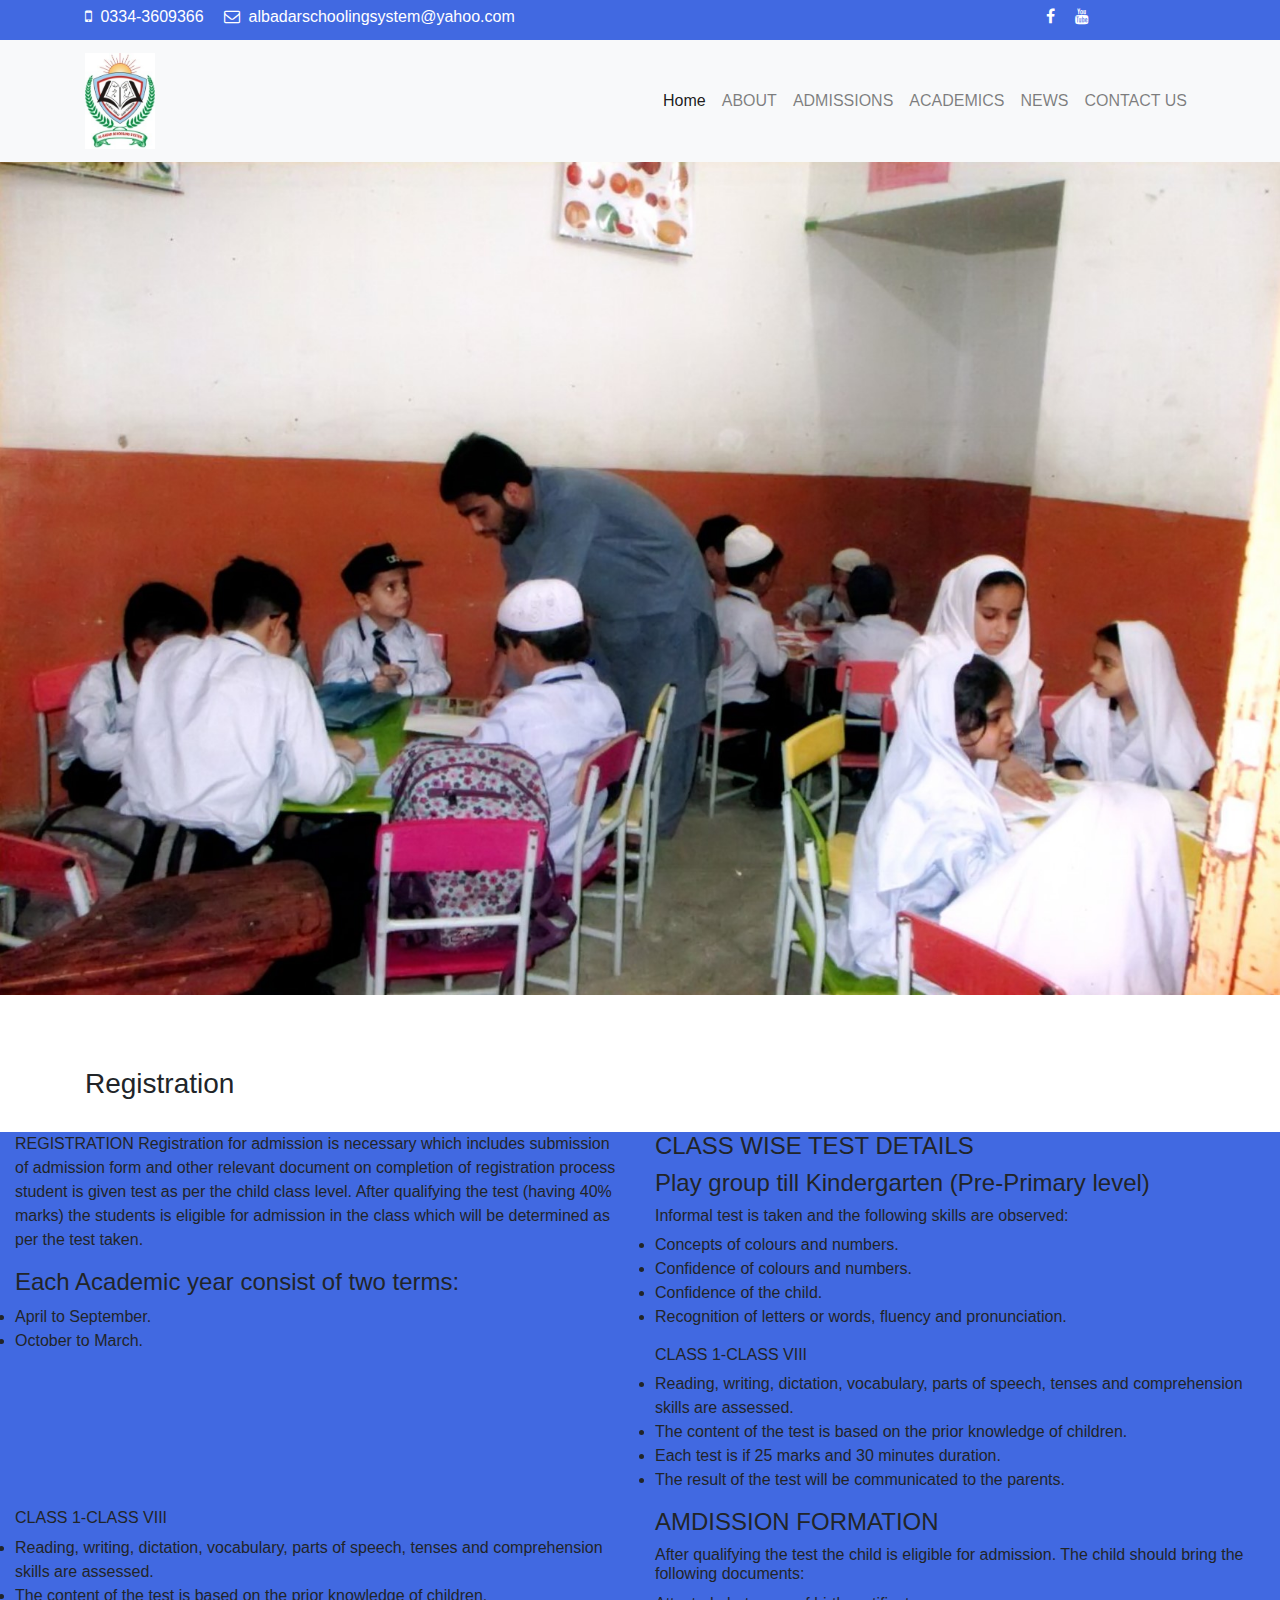
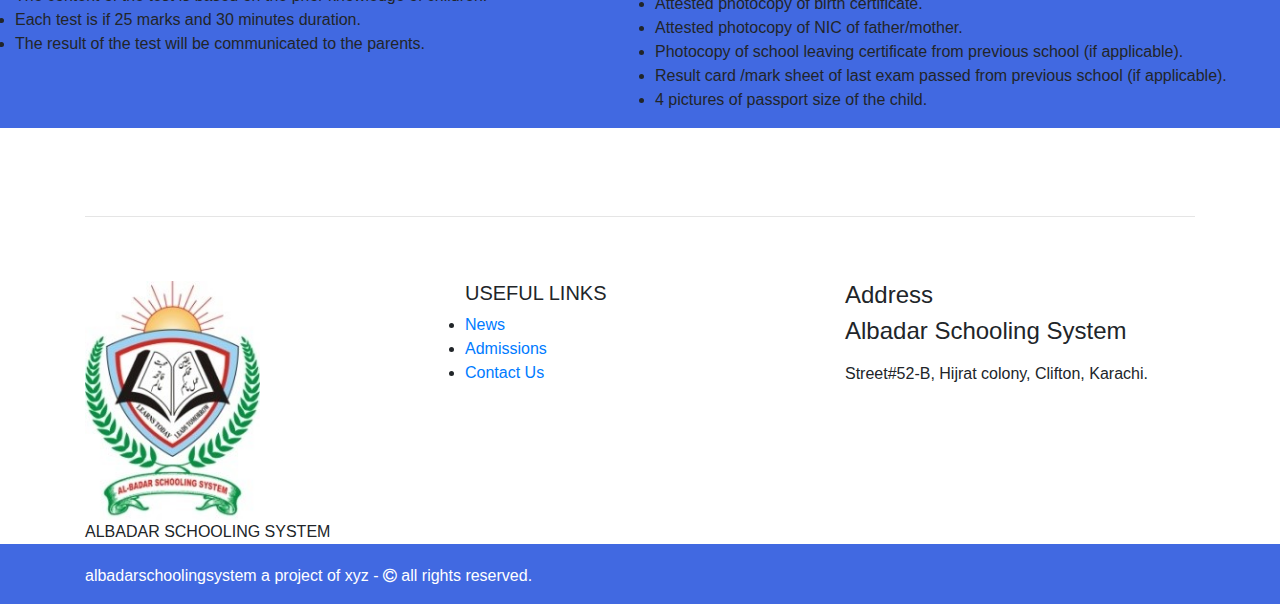
<file: admission.html>
<!DOCTYPE html>
<html lang="en">

<head>
    <meta charset="UTF-8">
    <meta name="viewport" content="width=device-width, initial-scale=1.0">
    <link rel="stylesheet" href="css/style.css">
    <link rel="stylesheet" href="css/bootstrap.min.css">
    <link rel="stylesheet" href="css/font-awesome.css">
    <link rel="stylesheet" href="css/font-awesome.min.css">
    <title>Albadar Schooling System</title>
</head>

<body>
    <!-- topbar -->
    <div class="topbar topbarheight">
        <div class="container">
            <div class="row">
                <div class="col-9">
                    <a class="topanchor mr-3" href=""><i class="mr-1 fa fa-mobile" aria-hidden="true"></i>
                        0334-3609366</a>
                    <a class="topanchor" href=""><i class="mr-1 fa fa-envelope-o" aria-hidden="true"></i>
                        albadarschoolingsystem@yahoo.com</a>
                </div>
                <div class="col-3 text-center">
                    <a class="topanchor " href=""><i class=" mr-3 fa fa-facebook" aria-hidden="true"></i>
                    </a>
                    <a class="topanchor " href=""><i class="  fa fa-youtube" aria-hidden="true"></i>
                    </a>
                </div>
            </div>
        </div>
    </div>
    <!-- navbar -->
    <nav class="navbar sticky-top navbar-expand-lg navbar-light bg-light">
        <div class="container">
            <a class="navbar-brand" href="#"><img class="logo" src="images/logo.jpg" alt=""></a>
            <button class="navbar-toggler" type="button" data-toggle="collapse" data-target="#navbarNavDropdown"
                aria-controls="navbarNavDropdown" aria-expanded="false" aria-label="Toggle navigation">
                <span class="navbar-toggler-icon"></span>
            </button>
            <div class="collapse navbar-collapse" id="navbarNavDropdown">
                <ul class="navbar-nav ml-auto">
                    <li class="nav-item active">
                        <a class="nav-link" href="index.html">Home <span class="sr-only">(current)</span></a>
                    </li>
                    <li class="nav-item">
                        <a class="nav-link" href="about.html">ABOUT</a>
                    </li>
                    <li class="nav-item">
                        <a class="nav-link" href="admission.html">ADMISSIONS</a>
                    </li>

                    <li class="nav-item">
                        <a class="nav-link" href="academics.html">ACADEMICS</a>
                    </li>
                    <li class="nav-item">
                        <a class="nav-link" href="news.html">NEWS</a>
                    </li>
                    <!--<li class="nav-item">
                        <a class="nav-link" href="onlinelearning.html">ONLINE LEARNING</a>
                    </li>
                    <li class="nav-item">
                        <a class="nav-link" href="smartwebportal.html">SMART WEB PORTAL</a>
                    </li> -->
                    <li class="nav-item">
                        <a class="nav-link" href="contactus.html">CONTACT US</a>
                    </li>
                    <!-- <li class="nav-item dropdown">
                        <a class="nav-link dropdown-toggle" href="#" id="navbarDropdownMenuLink" data-toggle="dropdown"
                            aria-haspopup="true" aria-expanded="false">
                            Dropdown link
                        </a>
                        <div class="dropdown-menu" aria-labelledby="navbarDropdownMenuLink">
                            <a class="dropdown-item" href="#">Action</a>
                            <a class="dropdown-item" href="#">Another action</a>
                            <a class="dropdown-item" href="#">Something else here</a>
                        </div>
                    </li> -->
                </ul>
            </div>
        </div>
    </nav>
    <!-- big image here -->
    <img class="sliderimage" src="images/slider (3).jpg" alt="library">
    <!-- registeration section starts here -->
    <br>
    <br>
    <br>
    <br>
    <div class="container">
        <h3 class="registeration">Registration</h3>
    </div>
    <br>


    <div class="container-fluid adm">
        <div class="row">
            <div class="col-6">
                <p>
                    REGISTRATION
                    Registration for admission is necessary which includes submission of admission form and other
                    relevant document on completion of registration process student is given test as per the child class
                    level. After qualifying the test (having 40% marks) the students is eligible for admission in the
                    class which will be determined as per the test taken.

                </p>
                <h4>Each Academic year consist of two terms:</h4>
                <ul>
                    <li>
                        April to September.
                    </li>
                    <li>
                        October to March.
                    </li>
                </ul>
            </div>
            <div class="col-6">
                <h4>CLASS WISE TEST DETAILS</h4>
                <h4>Play group till Kindergarten (Pre-Primary level)</h4>
                <h6>Informal test is taken and the following skills are observed:</h6>
                <ul>
                    <li>
                        Concepts of colours and numbers.
                    </li>
                    <li>
                        Confidence of colours and numbers.
                    </li>
                    <li>
                        Confidence of the child.
                    </li>
                    <li>
                        Recognition of letters or words, fluency and pronunciation.
                    </li>
                </ul>
                <h6>CLASS 1-CLASS VIII</h6>
                <ul>
                    <li>
                        Reading, writing, dictation, vocabulary, parts of speech, tenses and comprehension skills are
                        assessed.
                    </li>
                    <li>
                        The content of the test is based on the prior knowledge of children.
                    </li>
                    <li>
                        Each test is if 25 marks and 30 minutes duration.
                    </li>
                    <li>
                        The result of the test will be communicated to the parents.
                    </li>
                </ul>
            </div>
            <div class="col-6">
                <h6>CLASS 1-CLASS VIII</h6>
                <ul>
                    <li>
                        Reading, writing, dictation, vocabulary, parts of speech, tenses and comprehension skills are
                        assessed.
                    </li>
                    <li>
                        The content of the test is based on the prior knowledge of children.
                    </li>
                    <li>
                        Each test is if 25 marks and 30 minutes duration.
                    </li>
                    <li>
                        The result of the test will be communicated to the parents.
                    </li>
                </ul>
            </div>
            <div class="col-6">
                <h4>AMDISSION FORMATION</h4>
                <h6>After qualifying the test the child is eligible for admission. The child should bring the following
                    documents:</h6>
                <ul>
                    <li>
                        Attested photocopy of birth certificate.
                    </li>
                    <li>
                        Attested photocopy of NIC of father/mother.
                    </li>
                    <li>
                        Photocopy of school leaving certificate from previous school (if applicable).
                    </li>
                    <li>
                        Result card /mark sheet of last exam passed from previous school (if applicable).
                    </li>
                    <li>
                        4 pictures of passport size of the child.
                    </li>
                </ul>
            </div>
        </div>
    </div>



    <!-- <div class="container">
        <div class="row">
            <div class="reg col-3">
                <p>Registration for admission takes place throughout the year.</p>
            </div>
            <div class="reg1 col-3">
                <p>Parents wishing to enrol their children have to first meet the Head of the School for registration.
                </p>
            </div>

            <div class="reg col-3">
                <p>On completion of registration process, an appointment for assessment and parental interview is given.
                </p>
            </div>
            <div class="reg1 col-3">
                <p>The student takes the test on the given date and time.</p>
            </div>
            <div class="reg1 col-3">
                <p>While the student is taking the test, Head of School conducts a brief interview of both the parents.
                    This helps to get to know the parents and builds a strong foundation for home – school relationship.
                </p>
            </div>
            <div class="reg col-3">
                <p>If the student meets the benchmark, an admission fee challan is given to the parents to complete the
                    admission process.</p>
            </div>

            <div class="reg1 col-3">
                <p>The class to which a child has to be admitted is determined in accordance with the child’s age as on
                    28th February for schools where the Academic year commences from March and as on 30th of June where
                    the Academic Year commences from 1st July.</p>
            </div>
            <div class="reg col-3">
                <p>Each Academic Year consists of two terms. For mainstream schools it is from March to October and
                    October till February.</p>
            </div>

        </div>
    </div> -->

    <br>
    <br>
    <br>
    <div class="container">
        <div class="row">
            <!-- <div class="col-1">
            
        </div> -->
            <div class="col">
                <hr>
            </div>
            <!-- <div class="col-1">
            
        </div> -->
        </div>
    </div>
    <br><br>
    <div class="container">
        <div class="row">
            <div class=" col-4">
                <img class="footer1 logo2" src="images/logo.jpg" alt="logo">
                <div> ALBADAR SCHOOLING SYSTEM</div>
            </div>

            <div class="footer2 col-4">
                <h5>USEFUL LINKS</h4>
                    <ul>
                        <li> <a href="news.html">News</a></li>
                        <li><a href="admission.html">Admissions</a></li>
                        <li><a href="contactus.html">Contact Us</a></li>
                    </ul>
            </div>
            <div class="footer3 col-4">
                <h4>Address</h4>
                <h4>Albadar Schooling System</h4>
                <p>
                <Address> Street#52-B, Hijrat colony, Clifton, Karachi.
                </Address>
                </p>
            </div>
        </div>
    </div>
    <div class="footer container-fluid">
        <div class="row">
            <div class="container">
                <div class="row">
                    <div class=" col">
                        albadarschoolingsystem a project of xyz - <i class="fa fa-copyright" aria-hidden="true"></i>
                        all rights reserved.
                    </div>
                </div>
            </div>


        </div>
    </div>
    <!-- scroll to top button -->
    <button onclick="topFunction()" id="myBtn" title="Go to top"><i class="fa fa-arrow-circle-up"
            aria-hidden="true"></i>
    </button>
</body>
<script type="text/javascript" src="js/bootstrap.min.js"></script>
<script type="text/javascript" src="js/jquery-3.5.1.min.js"></script>
<script type="text/javascript" src="js/popper.min.js"></script>
<script type="text/javascript" src="js/jquery-3.2.1.slim.min.js"></script>
<script type="text/javascript" src="js/bootstrap.bundle.min.js"></script>
<script type="text/javascript" src="js/app.js"></script>

</html>
</file>
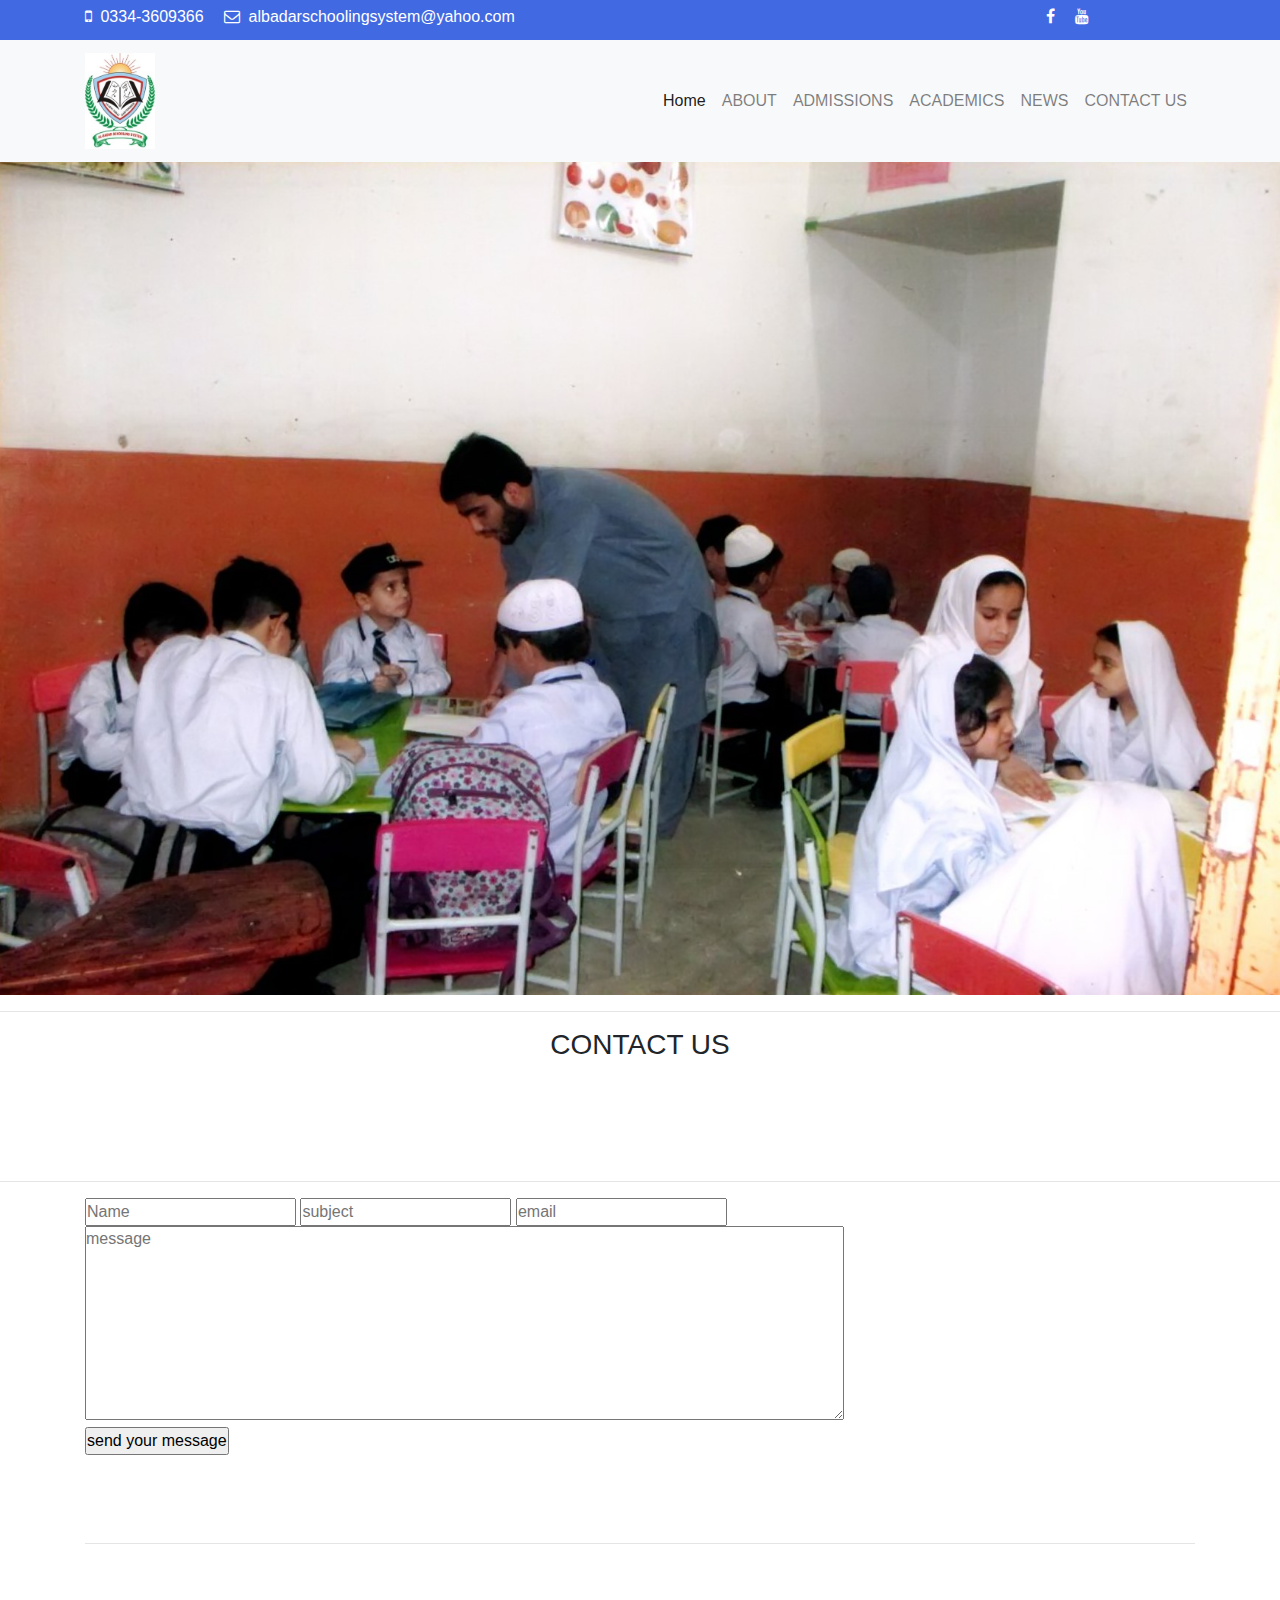
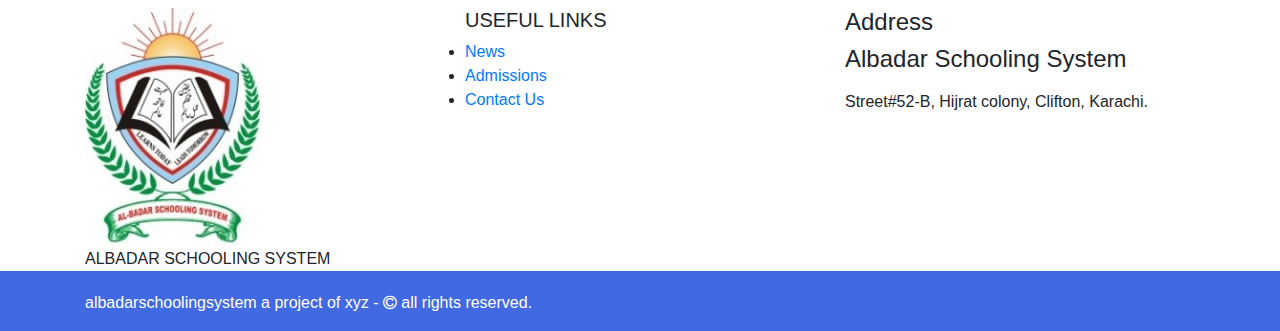
<file: contactus.html>
<!DOCTYPE html>
<html lang="en">

<head>
    <meta charset="UTF-8">
    <meta name="viewport" content="width=device-width, initial-scale=1.0">
    <link rel="stylesheet" href="css/style.css">
    <link rel="stylesheet" href="css/bootstrap.min.css">
    <link rel="stylesheet" href="css/font-awesome.css">
    <link rel="stylesheet" href="css/font-awesome.min.css">
    <title>Albadar Schooling System</title>
</head>

<body>
    <!-- topbar -->
    <div class="topbar topbarheight">
        <div class="container">
            <div class="row">
                <div class="col-9">
                    <a class="topanchor mr-3" href=""><i class="mr-1 fa fa-mobile" aria-hidden="true"></i>
                        0334-3609366</a>
                    <a class="topanchor" href=""><i class="mr-1 fa fa-envelope-o" aria-hidden="true"></i>
                        albadarschoolingsystem@yahoo.com</a>
                </div>
                <div class="col-3 text-center">
                    <a class="topanchor " href=""><i class=" mr-3 fa fa-facebook" aria-hidden="true"></i>
                    </a>
                    <a class="topanchor " href=""><i class="  fa fa-youtube" aria-hidden="true"></i>
                    </a>
                </div>
            </div>
        </div>
    </div>
    <!-- navbar -->

    <nav class="navbar sticky-top navbar-expand-lg navbar-light bg-light">
        <div class="container">
            <a class="navbar-brand" href="#"><img class="logo" src="images/logo.jpg" alt=""></a>
            <button class="navbar-toggler" type="button" data-toggle="collapse" data-target="#navbarNavDropdown"
                aria-controls="navbarNavDropdown" aria-expanded="false" aria-label="Toggle navigation">
                <span class="navbar-toggler-icon"></span>
            </button>
            <div class="collapse navbar-collapse" id="navbarNavDropdown">
                <ul class="navbar-nav ml-auto">
                    <li class="nav-item active">
                        <a class="nav-link" href="index.html">Home <span class="sr-only">(current)</span></a>
                    </li>
                    <li class="nav-item">
                        <a class="nav-link" href="about.html">ABOUT</a>
                    </li>
                    <li class="nav-item">
                        <a class="nav-link" href="admission.html">ADMISSIONS</a>
                    </li>

                    <li class="nav-item">
                        <a class="nav-link" href="academics.html">ACADEMICS</a>
                    </li>
                    <li class="nav-item">
                        <a class="nav-link" href="news.html">NEWS</a>
                    </li>
                    <!--<li class="nav-item">
                        <a class="nav-link" href="onlinelearning.html">ONLINE LEARNING</a>
                    </li>
                    <li class="nav-item">
                        <a class="nav-link" href="smartwebportal.html">SMART WEB PORTAL</a>
                    </li> -->
                    <li class="nav-item">
                        <a class="nav-link" href="contactus.html">CONTACT US</a>
                    </li>
                    <!-- <li class="nav-item dropdown">
                        <a class="nav-link dropdown-toggle" href="#" id="navbarDropdownMenuLink" data-toggle="dropdown"
                            aria-haspopup="true" aria-expanded="false">
                            Dropdown link
                        </a>
                        <div class="dropdown-menu" aria-labelledby="navbarDropdownMenuLink">
                            <a class="dropdown-item" href="#">Action</a>
                            <a class="dropdown-item" href="#">Another action</a>
                            <a class="dropdown-item" href="#">Something else here</a>
                        </div>
                    </li> -->
                </ul>
            </div>
        </div>
    </nav>
    <!-- big image here -->
    <img class="sliderimage" src="images/slider (3).jpg" alt="library">
    <hr>
    <div class="contact container">
        <div>
            <h3>CONTACT US</h3>
        </div>
    </div>

    <br><br><br><br>
    <hr>
    <div class="container">
        <div>
            <form action="#">
                <input type="text" name="name" placeholder="Name">
                <input type="text" name="subject" placeholder="subject">
                <input type="email" name="email" placeholder="email"><br>
                <textarea name="" id="" cols="80" rows="8" placeholder="message"></textarea><br>
                <input type="submit" name="submit" value="send your message">
            </form>
        </div>
    </div>

    <br>
    <br>
    <br>
    <div class="container">
        <div class="row">
            <!-- <div class="col-1">
            
        </div> -->
            <div class="col">
                <hr>
            </div>
            <!-- <div class="col-1">
            
        </div> -->
        </div>
    </div>
    <br><br>
    <div class="container">
        <div class="row">
            <div class=" col-4">
                <img class="footer1 logo2" src="images/logo.jpg" alt="logo">
                <div> ALBADAR SCHOOLING SYSTEM</div>
            </div>

            <div class="footer2 col-4">
                <h5>USEFUL LINKS</h4>
                    <ul>
                        <li> <a href="news.html">News</a></li>
                        <li><a href="admission.html">Admissions</a></li>
                        <li><a href="contactus.html">Contact Us</a></li>
                    </ul>
            </div>
            <div class="footer3 col-4">
                <h4>Address</h4>
                <h4>Albadar Schooling System</h4>
                <p>
                <Address> Street#52-B, Hijrat colony, Clifton, Karachi.
                </Address>
                </p>
            </div>
        </div>
    </div>
    <div class="footer container-fluid">
        <div class="row">
            <div class="container">
                <div class="row">
                    <div class=" col">
                        albadarschoolingsystem a project of xyz - <i class="fa fa-copyright" aria-hidden="true"></i>
                        all rights reserved.
                    </div>
                </div>
            </div>


        </div>
    </div>
    <!-- scroll to top button -->
    <button onclick="topFunction()" id="myBtn" title="Go to top"><i class="fa fa-arrow-circle-up" aria-hidden="true"></i>
    </button>
</body>
<script type="text/javascript" src="js/bootstrap.min.js"></script>
<script type="text/javascript" src="js/jquery-3.5.1.min.js"></script>
<script type="text/javascript" src="js/popper.min.js"></script>
<script type="text/javascript" src="js/jquery-3.2.1.slim.min.js"></script>
<script type="text/javascript" src="js/bootstrap.bundle.min.js"></script>
<script type="text/javascript" src="js/app.js"></script>

</html>
</file>
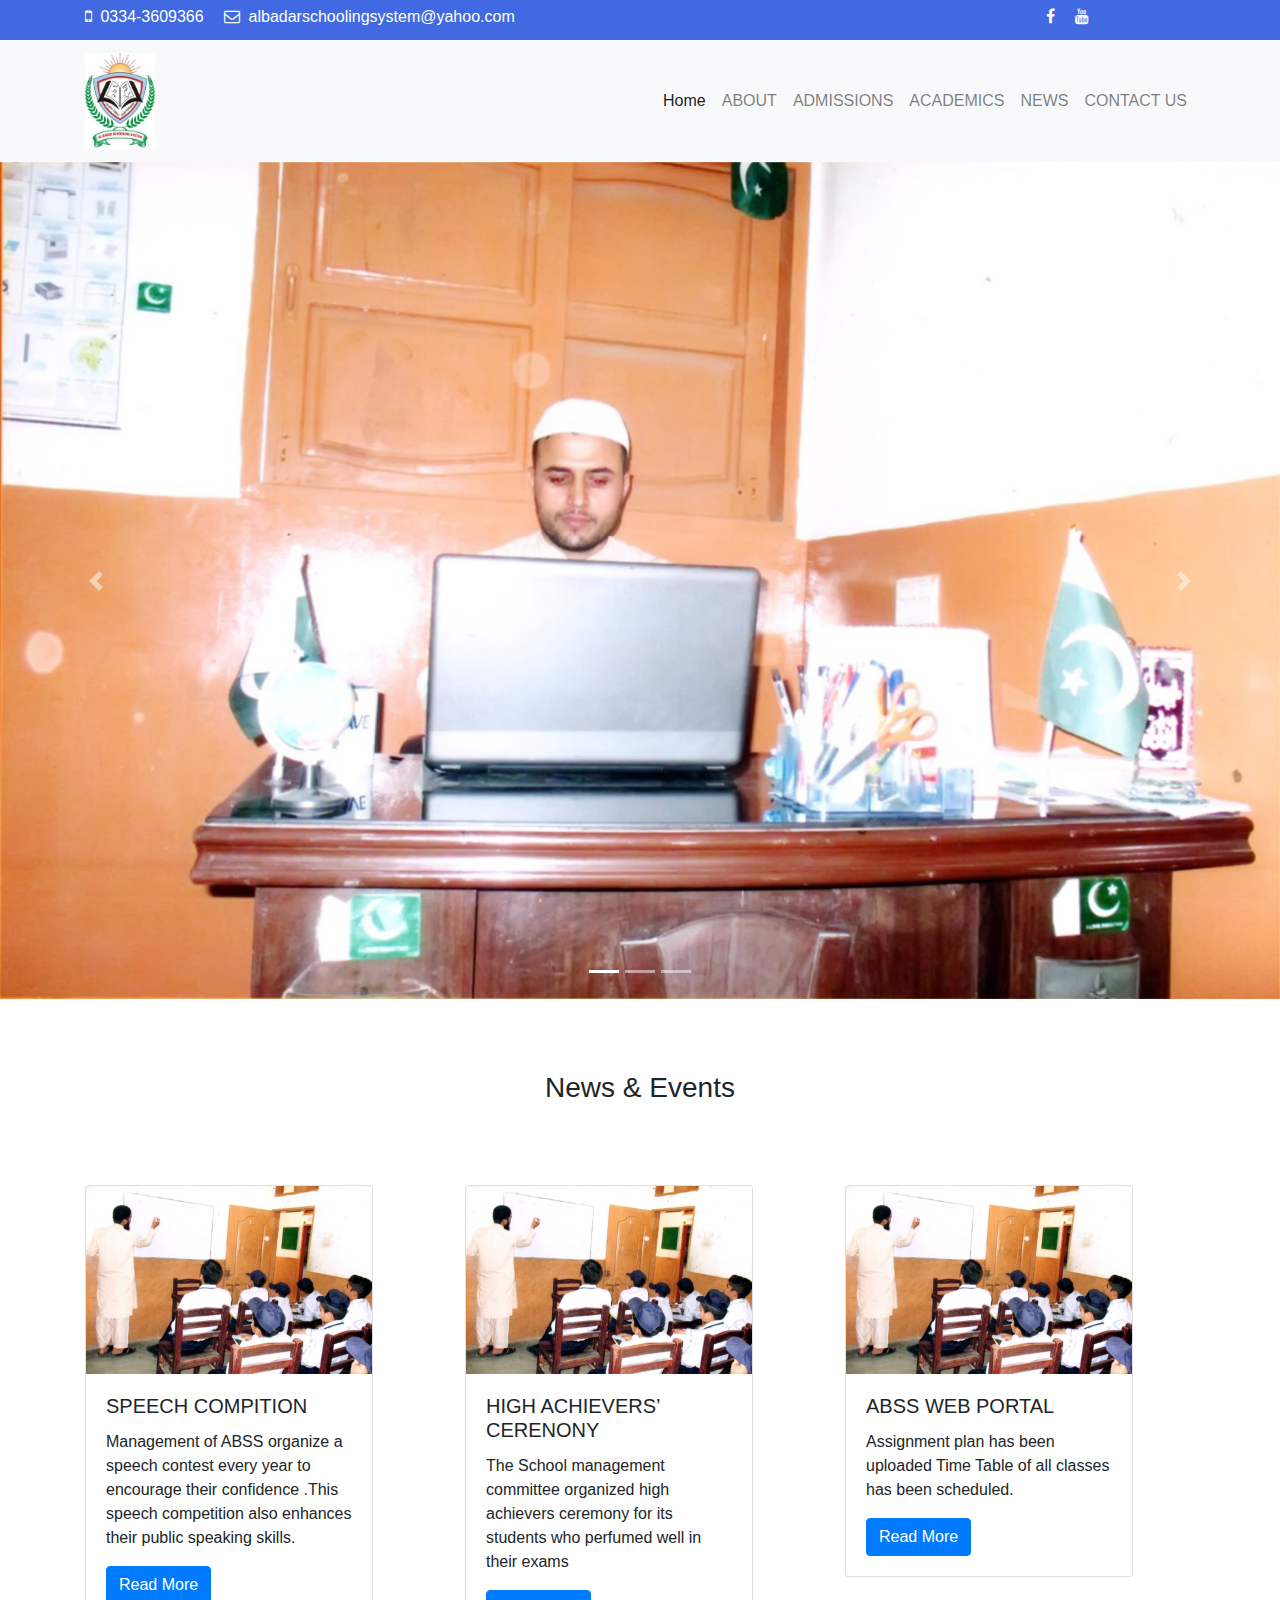
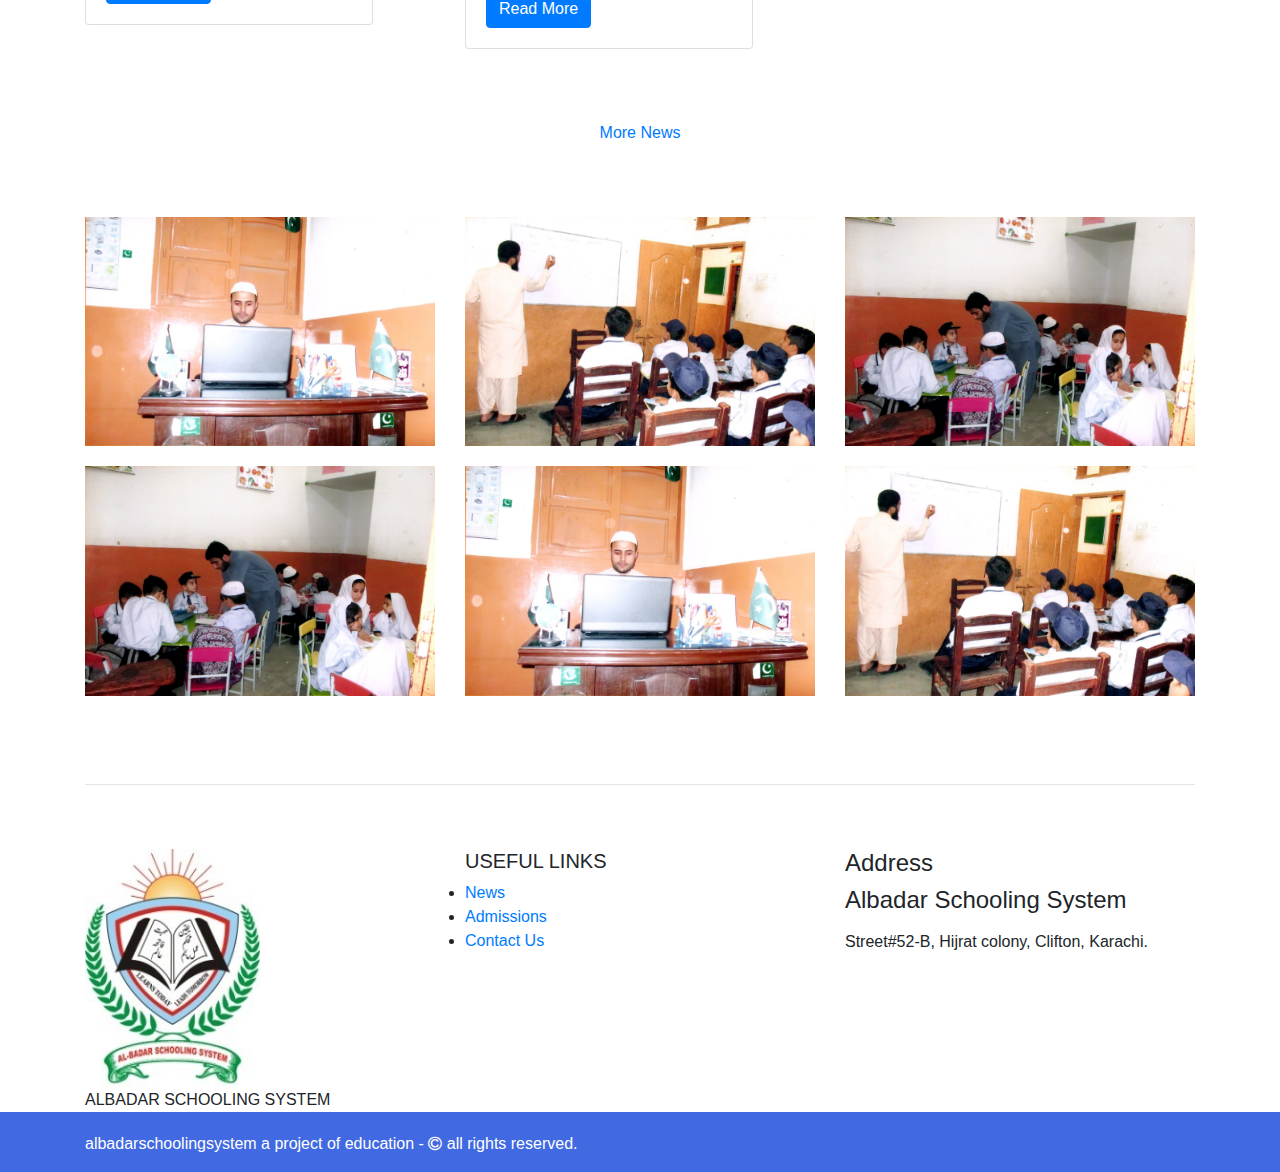
<file: news.html>
<!DOCTYPE html>
<html lang="en">

<head>
    <meta charset="UTF-8">
    <meta name="viewport" content="width=device-width, initial-scale=1.0">
    <link rel="stylesheet" href="css/style.css">
    <link rel="stylesheet" href="css/bootstrap.min.css">
    <link rel="stylesheet" href="css/font-awesome.css">
    <link rel="stylesheet" href="css/font-awesome.min.css">
    <title>Albadar Schooling System</title>
</head>

<body>
    <!-- topbar -->
    <div class="topbar">
        <div class="container">
            <div class="row">
                <div class="col-9">
                    <a class="topanchor mr-3" href=""><i class="mr-1 fa fa-mobile" aria-hidden="true"></i>
                        0334-3609366</a>
                    <a class="topanchor" href=""><i class="mr-1 fa fa-envelope-o" aria-hidden="true"></i>
                        albadarschoolingsystem@yahoo.com</a>
                </div>
                <div class="col-3 text-center">
                    <a class="topanchor " href=""><i class=" mr-3 fa fa-facebook" aria-hidden="true"></i>
                    </a>
                    <a class="topanchor " href=""><i class="  fa fa-youtube" aria-hidden="true"></i>
                    </a>
                </div>
            </div>
        </div>
    </div>
    <!-- navbar -->
    <nav class="navbar sticky-top navbar-expand-lg navbar-light bg-light">
        <div class="container">
            <a class="navbar-brand" href="#"><img class="logo" src="images/logo.jpg" alt=""></a>
            <button class="navbar-toggler" type="button" data-toggle="collapse" data-target="#navbarNavDropdown"
                aria-controls="navbarNavDropdown" aria-expanded="false" aria-label="Toggle navigation">
                <span class="navbar-toggler-icon"></span>
            </button>
            <div class="collapse navbar-collapse" id="navbarNavDropdown">
                <ul class="navbar-nav ml-auto">
                    <li class="nav-item active">
                        <a class="nav-link" href="index.html">Home <span class="sr-only">(current)</span></a>
                    </li>
                    <li class="nav-item">
                        <a class="nav-link" href="about.html">ABOUT</a>
                    </li>
                    <li class="nav-item">
                        <a class="nav-link" href="admission.html">ADMISSIONS</a>
                    </li>

                    <li class="nav-item">
                        <a class="nav-link" href="academics.html">ACADEMICS</a>
                    </li>
                    <li class="nav-item">
                        <a class="nav-link" href="news.html">NEWS</a>
                    </li>
                    <!--<li class="nav-item">
                        <a class="nav-link" href="onlinelearning.html">ONLINE LEARNING</a>
                    </li>
                    <li class="nav-item">
                        <a class="nav-link" href="smartwebportal.html">SMART WEB PORTAL</a>
                    </li> -->
                    <li class="nav-item">
                        <a class="nav-link" href="contactus.html">CONTACT US</a>
                    </li>
                    <!-- <li class="nav-item dropdown">
                        <a class="nav-link dropdown-toggle" href="#" id="navbarDropdownMenuLink" data-toggle="dropdown"
                            aria-haspopup="true" aria-expanded="false">
                            Dropdown link
                        </a>
                        <div class="dropdown-menu" aria-labelledby="navbarDropdownMenuLink">
                            <a class="dropdown-item" href="#">Action</a>
                            <a class="dropdown-item" href="#">Another action</a>
                            <a class="dropdown-item" href="#">Something else here</a>
                        </div>
                    </li> -->
                </ul>
            </div>
        </div>
    </nav>

    <!-- slider starts here -->
    <div id="carouselExampleIndicators" class="carousel slide carousel-fade" data-ride="carousel">
        <ol class="carousel-indicators">
            <li data-target="#carouselExampleIndicators" data-slide-to="0" class="active"></li>
            <li data-target="#carouselExampleIndicators" data-slide-to="1"></li>
            <li data-target="#carouselExampleIndicators" data-slide-to="2"></li>
        </ol>
        <div class="carousel-inner">
            <div class="carousel-item active">
                <img class="d-block w-100" src="images/slider (1).jpg" alt="First slide">
            </div>
            <div class="carousel-item">
                <img class="d-block w-100" src="images/slider (2).jpg" alt="Second slide">
            </div>
            <div class="carousel-item">
                <img class="d-block w-100" src="images/slider (3).jpg" alt="Third slide">
            </div>

        </div>
        <a class="carousel-control-prev" href="#carouselExampleIndicators" role="button" data-slide="prev">
            <span class="carousel-control-prev-icon" aria-hidden="true"></span>
            <span class="sr-only">Previous</span>
        </a>
        <a class="carousel-control-next" href="#carouselExampleIndicators" role="button" data-slide="next">
            <span class="carousel-control-next-icon" aria-hidden="true"></span>
            <span class="sr-only">Next</span>
        </a>
    </div>
    <br>
    <br>
    <br>



    <!-- news and events -->
    <div class="container">
        <div class="row">
            <div class="news col-12">
                <h3>News & Events</h3>
            </div>
        </div>
    </div>
    <br>
    <br>
    <br>
    <!-- card section starts -->

    <div class="container">
        <div class="row">
            <div class="col-4">
                <div class="card" style="width: 18rem;">
                    <img class="card-img-top" src="images/slider (2).jpg" alt="Card image cap">
                    <div class="card-body">
                        <h5 class="card-title">SPEECH COMPITION</h5>
                        <p class="card-text">Management of ABSS organize a speech contest every year to encourage their
                            confidence .This speech competition also enhances their public speaking skills.</p>
                        <a href="#" class="btn btn-primary">Read More</a>
                    </div>
                </div>
            </div>
            <div class="col-4">
                <div class="card" style="width: 18rem;">
                    <img class="card-img-top" src="images/slider (2).jpg" alt="Card image cap">
                    <div class="card-body">
                        <h5 class="card-title">HIGH ACHIEVERS’ CERENONY</h5>
                        <p class="card-text">The School management committee organized high achievers ceremony for its
                            students who perfumed well in their exams</p>
                        <a href="#" class="btn btn-primary">Read More</a>
                    </div>
                </div>
            </div>
            <div class="col-4">
                <div class="card" style="width: 18rem;">
                    <img class="card-img-top" src="images/slider (2).jpg" alt="Card image cap">
                    <div class="card-body">
                        <h5 class="card-title">ABSS WEB PORTAL</h5>
                        <p class="card-text">Assignment plan has been uploaded
                            Time Table of all classes has been   scheduled.
                            </p>
                        <a href="#" class="btn btn-primary">Read More</a>
                    </div>
                </div>
            </div>


        </div>
    </div>
    <br>
    <br>
    <br>

    <div class="btn1"><a href="">More News</a></div>
    <br>
    <br>
    <br>
    <!-- image gallery -->
    <div class="gallerycontainer container">
        <div class="row">
            <div class="col-4">
                <img class="gallery1" src="images/slider (1).jpg" alt="">
            </div>
            <div class=" col-4">
                <img class="gallery2" src="images/slider (2).jpg" alt="">
            </div>
            <div class="col-4">
                <img class="gallery3" src="images/slider (3).jpg" alt="">
            </div>
            <div class="col-4">
                <img class="gallery4" src="images/slider (3).jpg" alt="">
            </div>
            <div class=" col-4">
                <img class="gallery5" src="images/slider (1).jpg" alt="">
            </div>
            <div class="col-4">
                <img class="gallery6" src="images/slider (2).jpg" alt="">
            </div>
        </div>
    </div>
    <br>
    <br>
    <br>
    <div class="container">
        <div class="row">
            <!-- <div class="col-1">
            
        </div> -->
            <div class="col">
                <hr>
            </div>
            <!-- <div class="col-1">
            
        </div> -->
        </div>
    </div>
    <br><br>
    <div class="container">
        <div class="row">
            <div class=" col-4">
                <img class="footer1 logo2" src="images/logo.jpg" alt="logo">
                <div> ALBADAR SCHOOLING SYSTEM</div>
            </div>

            <div class="footer2 col-4">
                <h5>USEFUL LINKS</h4>
                    <ul>
                        <li> <a href="news.html">News</a></li>
                        <li><a href="admission.html">Admissions</a></li>
                        <li><a href="contactus.html">Contact Us</a></li>
                    </ul>
            </div>
            <div class="footer3 col-4">
                <h4>Address</h4>
                <h4>Albadar Schooling System</h4>
                <p>
                <Address> Street#52-B, Hijrat colony, Clifton, Karachi.
                </Address>
                </p>
            </div>
        </div>
    </div>
    <div class="footer container-fluid">
        <div class="row">
            <div class="container">
                <div class="row">
                    <div class=" col">
                        albadarschoolingsystem a project of education - <i class="fa fa-copyright"
                            aria-hidden="true"></i>
                        all rights reserved.
                    </div>
                </div>
            </div>


        </div>
    </div>
    <!-- scroll to top button -->
    <button onclick="topFunction()" id="myBtn" title="Go to top"><i class="fa fa-arrow-circle-up" aria-hidden="true"></i>
    </button>
</body>
<script type="text/javascript" src="js/bootstrap.min.js"></script>
<script type="text/javascript" src="js/jquery-3.5.1.min.js"></script>
<script type="text/javascript" src="js/popper.min.js"></script>
<script type="text/javascript" src="js/jquery-3.2.1.slim.min.js"></script>
<script type="text/javascript" src="js/bootstrap.bundle.min.js"></script>
<script type="text/javascript" src="js/app.js"></script>

</html>
</file>
<file: css/style.css>
*{
    margin: 0;
    padding: 0;
   
}
@font-face{
    font-family: Cormorant-Regular;
    src: url(fonts/Cormorant-Regular.ttf);
}
@font-face{
    font-family: Cormorant-Regular;
    src: url(fonts/Cormorant-SemiBold.ttf);
}
@font-face{
    font-family: Caveat-Regular;
    src: url(fonts/Caveat-Regular.ttf);
}
@font-face{
    font-family: Caveat-Bold;
    src: url(fonts/Caveat-Bold.ttf);
}
@font-face{
    font-family: DancingScript-Regular;
    src: url(fonts/DancingScript-Regular.ttf);
}
@font-face{
    font-family: DancingScript-SemiBold;
    src: url(fonts/DancingScript-SemiBold.ttf);
}
.menu ul li a:hover {
    background-color: #4169E1;
    color: #FFFFFF !important;
    border-radius: 50px;
    border: 10px;
    
    
}

.menu-lists{
    padding-left: 250px;

}
.menu-list ul li {
    padding: 10px;
}

.topbar{
    background-color: #4169E1 ;
    height: 40px;
   padding-top: 5px; 
}
.logo2{
    width: 50%;
    /* margin-bottom: 40px; */
}
@media only screen and (max-width: 1000px) {
    .wellcomeimage{
        width: 100%;
    }
  }
  @media only screen and (max-width: 770px) {
    .wellcomeimage{
        width: 100%;
    }
  }

  @media only screen and (max-width: 400px) {
    .wellcomeimage{
        width: 100%;
    }
  }


@media only screen and (max-width: 770px) {
    .topbarheight{
        height: 100%;
    }
  }
  /* card*/
  @media only screen and (max-width: 1000px) {
    .card1,.card2,.card3{
        width: 100% !important;
        height: 100% !important;
    }
  }
  @media only screen and (max-width: 770px) {
    .card1,.card2,.card3{
        width: 100% !important;
        height: 100% !important;
    }
  }
/* image gallery*/
  @media only screen and (max-width: 770px) {
    .gallery1,.gallery2,.gallery3,.gallery4,.gallery5,.gallery6{
        width: 100%;
        height: 100%;
    }
  }
  @media only screen and (max-width: 1420px) {
    .gallery1,.gallery2,.gallery3,.gallery4,.gallery5,.gallery6{
        width: 100%;
        height: 100%;
    }
  }
  @media only screen and (max-width:700px) {
    .wellcome{
        width: 100%;
        height: 100%;
    }
  }
  .gallery4,.gallery5,.gallery6{
    padding-top: 20px;
}
.fa-mobile,.fa-envelope-o{
    color: #ffffff;
    
}

.navbar-brand >img{
    width: 70px;
}
.topanchor{
    color: #ffffff;
}
.navbar-nav{
    margin-left: 100px;
}
.carousel-item{
    transition: transform 2s ease, opacity .5s ease-out;
}

}
.btn > a::before{
    content: '';
    position: absolute;
    top: -5px;
    left: -5px;
    right: -5px;
    bottom: -5px;
    z-index: ;
}
/* .mid,.adm,.reg,.news,.campus,.frenchise{
    text-align: center;
    
}
.mid{
    background-color: #4169E1;
} */
.wellcome{
    text-align: center;
    /* margin-top: 80px; */
}
.wellcome > p {
    text-transform: uppercase;
    font-family: 'Cormorant-Regular.ttf' ;
    /* font-family: 'Cormorant-SemiBold.ttf' ; */
    
   /* font-family: 'Trebuchet MS', 'Lucida Sans Unicode', 'Lucida Grande', 'Lucida Sans', Arial, sans-serif; */
}
.schoolname{
    font-family: 'Caveat-Regular.ttf' !important;
    color: rgb(14, 170, 74);
    font-size: 30px !important;
  
}
/* after wellcome section css here */
.hovereffect {
    width: 100%;
    height: 100%;
    float: left;
    overflow: hidden;
    position: relative;
    text-align: center;
    cursor: default;
  }
  
  .hovereffect .overlay {
    width: 100%;
    height: 100%;
    position: absolute;
    overflow: hidden;
    top: 0;
    left: 0;
    background-color: rgba(0,0,0,0.6);
    opacity: 0;
    filter: alpha(opacity=0);
    -webkit-transform: translate(460px, -100px) rotate(180deg);
    -ms-transform: translate(460px, -100px) rotate(180deg);
    transform: translate(460px, -100px) rotate(180deg);
    -webkit-transition: all 0.2s 0.4s ease-in-out;
    transition: all 0.2s 0.4s ease-in-out;
  }
  
  .hovereffect img {
    display: block;
    position: relative;
    -webkit-transition: all 0.2s ease-in;
    transition: all 0.2s ease-in;
  }
  
  .hovereffect h2 {
    text-transform: uppercase;
    color: #fff;
    text-align: center;
    position: relative;
    font-size: 17px;
    padding: 10px;
    background: rgba(0, 0, 0, 0.6);
  }
  
  .hovereffect a.info {
    display: inline-block;
    text-decoration: none;
    padding: 7px 14px;
    text-transform: uppercase;
    color: #fff;
    border: 1px solid #fff;
    margin: 50px 0 0 0;
    background-color: transparent;
    -webkit-transform: translateY(-200px);
    -ms-transform: translateY(-200px);
    transform: translateY(-200px);
    -webkit-transition: all 0.2s ease-in-out;
    transition: all 0.2s ease-in-out;
  }
  
  .hovereffect a.info:hover {
    box-shadow: 0 0 5px #fff;
  }
  
  .hovereffect:hover .overlay {
    opacity: 1;
    filter: alpha(opacity=100);
    -webkit-transition-delay: 0s;
    transition-delay: 0s;
    -webkit-transform: translate(0px, 0px);
    -ms-transform: translate(0px, 0px);
    transform: translate(0px, 0px);
  }
  
  .hovereffect:hover h2 {
    -webkit-transform: translateY(0px);
    -ms-transform: translateY(0px);
    transform: translateY(0px);
    -webkit-transition-delay: 0.5s;
    transition-delay: 0.5s;
  }
  
  .hovereffect:hover a.info {
    -webkit-transform: translateY(0px);
    -ms-transform: translateY(0px);
    transform: translateY(0px);
    -webkit-transition-delay: 0.3s;
    transition-delay: 0.3s;
  }
.img-responsive{
    width: 350px;
    height: 200px;
}

  /* after wellcome css ends here */



.fa-graduation-cap,.fa-laptop,.fa-newspaper-o,.fa-map-marker,.fa-building-o{
    font-size: 60px !important;
    margin-top: 15px;
    margin-bottom: 15px;
    color: #ffffff;
}
.box >h3{
    color:#ffff;
}
/* .middle{
    /* width: 100%; */
    /* padding: 20px; */
    /* margin: 100px auto; */
    background: #4169E1;
    display: flex;
    flex-direction: row;
    justify-content: center;
}

.box{
    display: flex;
    width: 250px;
    height: 200px;
    background:#4169E1 ;
    margin: 10px 10px;
    transition: 1s;
    text-align: center;
}
.box:hover{
    transform: scale(1.3);
    background:#32CD32  ;
    z-index: 2;
    box-shadow: 2px 2px 2px #000;
    
} 
.adm{
    background-color:#4169E1 ;
}
@media only screen and (max-width: 770px) {
    .box,.middle{
        width: 100%;
       
    }
  }
.why{
    text-align: center;
    font-size: 30px !important;
}

.reason{
    display: flex;
    
}
.reasons{
    position: relative;
    left: 10px;
}
@media only screen and (max-width: 1450px) {
    .reasons{
        width: 100%;
       
    }
.reason1,.reason2,.reason3,.reason4{
/* margin-top: 15px; */
margin-left: 15px;
}
 @media only screen and (max-width: 770px) {
    .reason,.reason1,.reason2,.reason3,.reason4{
        width: 100%;
       
    }
  }
  @media only screen and (max-width: 1500px) {
    .reason,.reason1,.reason2,.reason3,.reason4{
        width: 100%;
       
    }
  @media only screen and (max-width: 1450px) {
    .kids3{
        width: 50%;
       
    }
  @media only screen and (max-width: 1400px) {
    .kids3{
        width: 100%;
       
    }
  }
  @media only screen and (max-width: 1100px) {
    .kids3{
        width: 100%;
       
    }
  }
  
  @media only screen and (max-width: 1000px) {
    .kids3{
        width: 100%;
       
    }
  }
  
  @media only screen and (max-width: 700px) {
    .kids3{
        width: 100%;
       
    }
  }
  
  @media only screen and (max-width: 600px) {
    .kids3{
        width: 100%;
       
    }
  }
  
  @media only screen and (max-width: 400px) {
    .kids3{
        width: 100%;
       
    }
  }
  
  @media only screen and (max-width: 600px) {
    .fa-money,.fa-desktop,.fa-television,.fa-stop-circle-o{
        font-size: 15px !important;
        color: #4169E1;
    
    }
  } 
  @media only screen and (max-width: 300px) {
    .fa-money,.fa-desktop,.fa-television,.fa-stop-circle-o{
        font-size: 10px !important;
        color: #4169E1;
    
    }
  } 
.fa-money,.fa-desktop,.fa-television,.fa-stop-circle-o{
    font-size: 20px !important;
    color: #4169E1;

}
.reason > h3{
    /* color: #4169E1 !important; */
    margin-left: 30px;
}

.rm >a{
    text-decoration: none !important;
    color: #ffffff !important;
}
.topanchor{
    text-decoration: none !important;
    color: #ffffff !important;
}
.news{
    text-align: center;
}
.btn1{
    text-align: center;
    text-decoration: none;
    
}
.gallerycontainer{
    
}
.gallery {
    width: 300px !important;
    height: 300px ;
}
.footer{
    background-color: #4169E1 !important;
    color: #ffffff;
    height: 60px !important;
    /* margin-top: 20px; */
    padding-top: 20px;
}

/* scroll to top button starts*/
#myBtn {
    display: none;
    position: fixed;
    bottom: 20px;
    right: 30px;
    z-index: 99;
    font-size: 18px;
    border: none;
    outline: none;
    background-color: #4169E1;
    opacity: 0.1 !important;
    color: white;
    cursor: pointer;
    padding: 15px;
    border-radius: 10px;
  }
  .fa-arrow-circle-up{
      font-size: 25px !important;
  }
  #myBtn:hover {
    background-color: rgb(5, 63, 236);
  }

  /* scroll to top button ends */
 
  .reg{
      padding-top: 30px;
      background-color:  #4169E1;
      width: 200px;
      height: 200px;
  }
  .reg1{
    padding-top: 30px;
    width: 200px;
    height: 200px;
  }
  .mid{
      background-color: #4682B4 ;
  }
  .aca{
      padding-top: 30px;
  }
  .slideimage > img{
      width: 1400px;
      height: 500px;
  }
  .contact{
      text-align: center;
  }

  /* about page css starts here */
  .about{
    padding-top: 20px;
    text-align: center;
}
  @media only screen and (max-width: 1920px) {
    .sliderimage,.footer1{
        width: 100%;

    }
    }
    @media only screen and (max-width: 1420px) {
        .sliderimage,.footer1{
            width: 100%;
    
        }
        }
  
        @media only screen and (max-width: 1020px) {
            .sliderimage,.footer1{
                width: 100%;
        
            }
            }
            @media only screen and (max-width: 720px) {
                .sliderimage,.footer1{
                    width: 100%;
            
                }
                }
                @media only screen and (max-width: 420px) {
                    .sliderimage{
                        width: 100%;
                
                    }
                    }


                    /* footer section */
                    @media only screen and (max-width: 9120px) {
                        .footer1{
                            width: 50%;
                    
                        }
                        }
                        @media only screen and (max-width: 420px) {
                            .logo2{
                                width: 25%;
                        
                            }
                            }
                            @media only screen and (max-width: 320px) {
                                .footer1{
                                    width: 25%;
                            
                                }
                                }
                        @media only screen and (max-width: 720px) {
                            .footer2{
                                width: 100%;
                        
                            }
                            }
                            @media only screen and (max-width: 720px) {
                                .footer3{
                                    width: 100%;
                            
                                }
                                }
                                @media only screen and (max-width: 720px) {
                                    .footer{
                                        height: 100%;
                                
                                    }
                                    }
</file>
